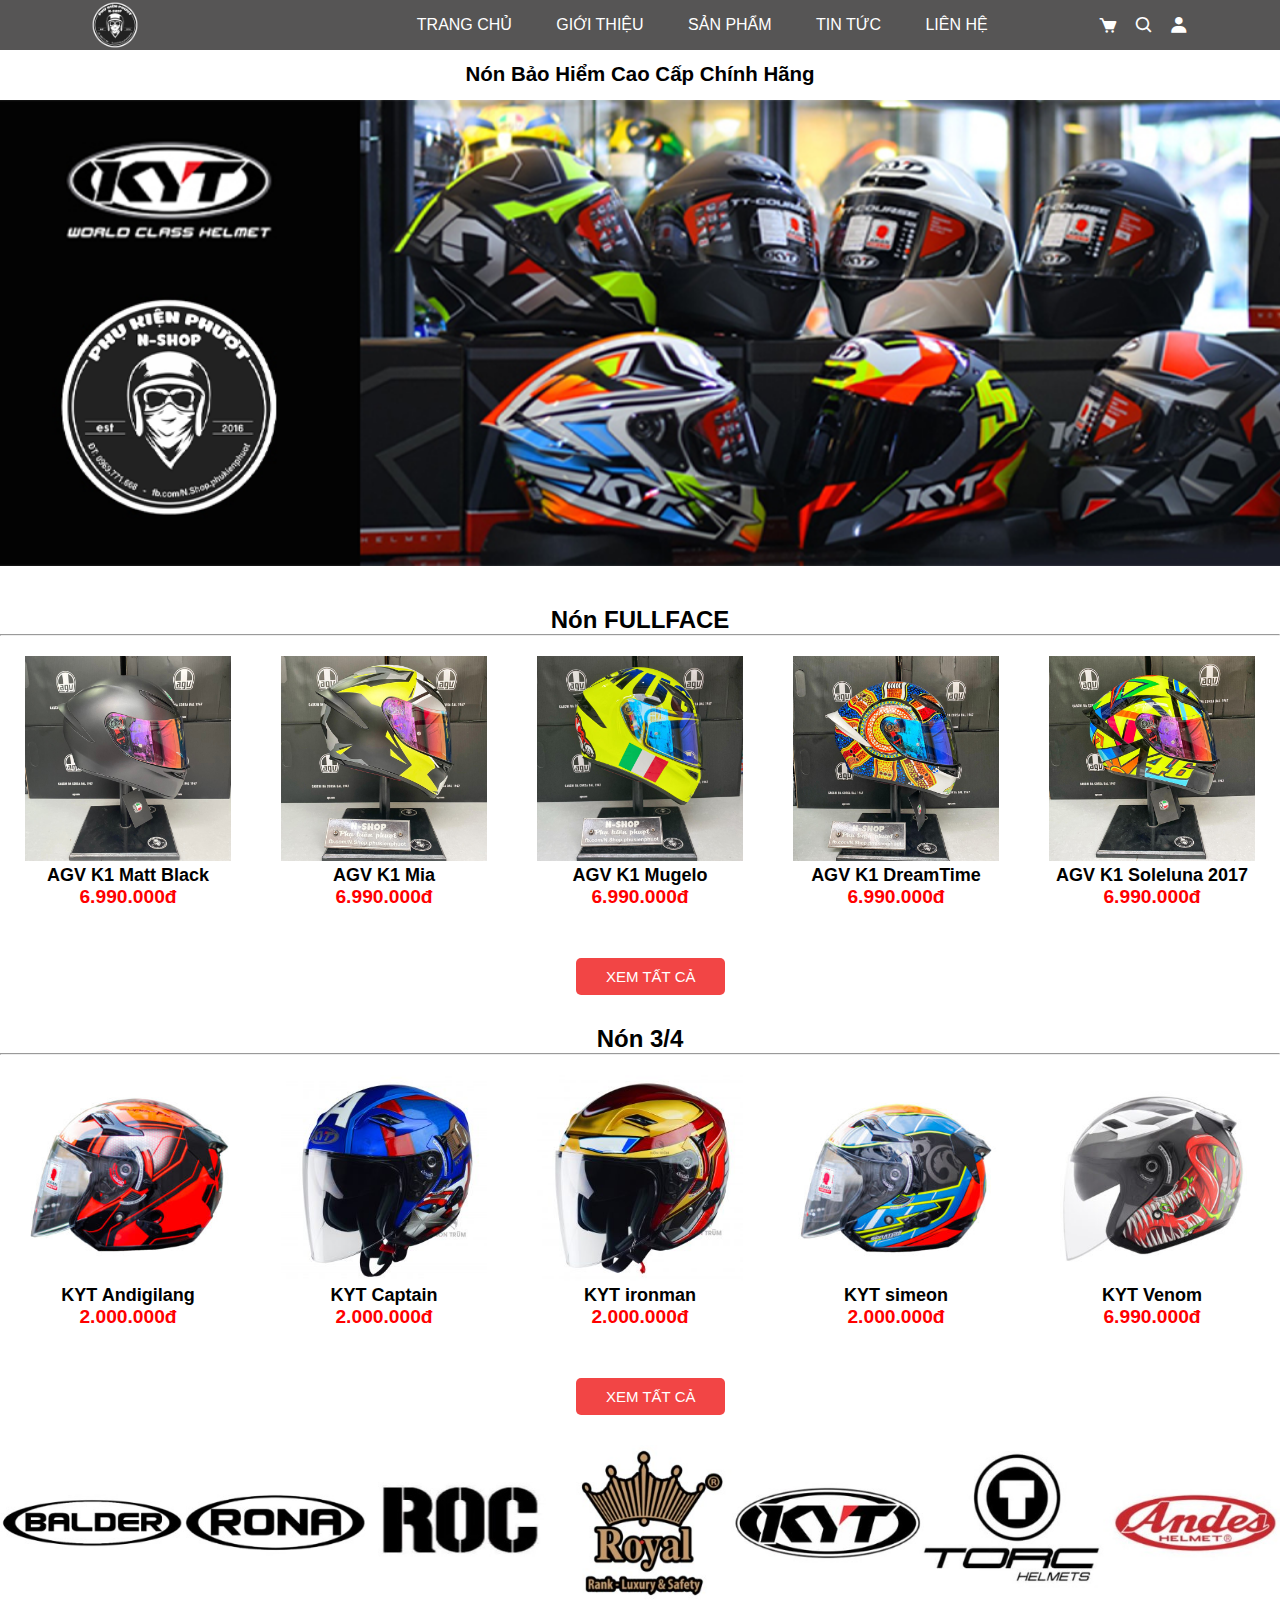
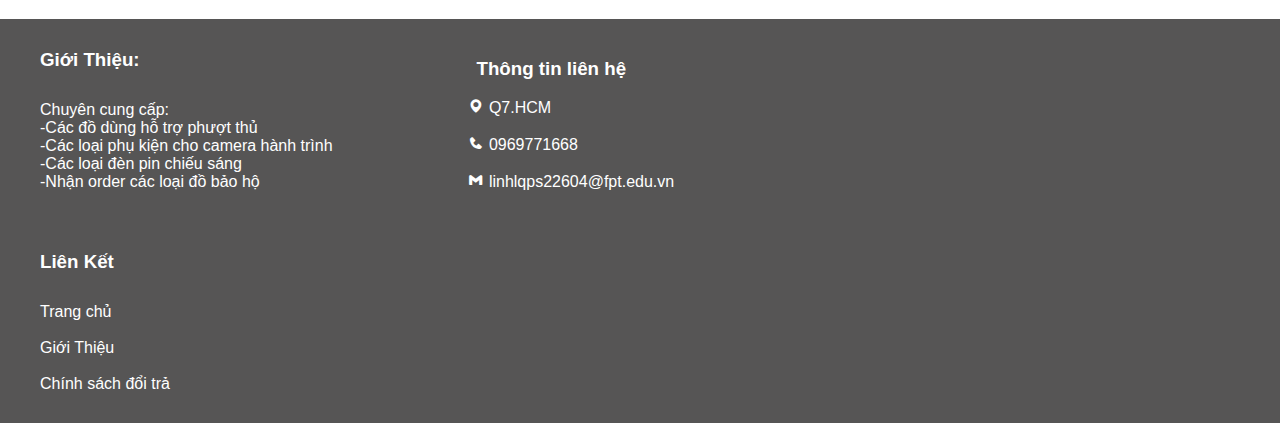
<file: index.html>
<!DOCTYPE html>
<html lang="en">
<head>
    <meta charset="UTF-8">
    <meta http-equiv="X-UA-Compatible" content="IE=edge">
    <meta name="viewport" content="width=device-width, initial-scale=1.0">
    <title>Trang chủ</title>
    <link rel="icon" href="img/logoshop.png">
    <link rel="stylesheet" href="home.css">
    <link href='https://unpkg.com/boxicons@2.1.1/css/boxicons.min.css' rel='stylesheet'>
    <link rel="stylesheet" href="themify-icons-font/themify-icons/themify-icons.css">
</head>
<style>
    *{
        font-family:sans-serif;
    }
</style>
<body>
    <div class="container">
        <header>
            <div class="menu-logo">
                <div class="logo">
                  <a href="index.html">
                    <img src="img/logoshop.png" alt=""width="50px" />
                  </a>
                </div>
                <nav>
                    <a href="index.html">TRANG CHỦ</a>
                    <a href="">GIỚI THIỆU</a>
                    <a href="sanpham.html">SẢN PHẨM</a>
                    <a href="">TIN TỨC</a>
                    <a href="">LIÊN HỆ</a>
                </nav> 
                <div class="icon-header">
                    <i class='bx bxs-cart' style='color:#ffffff'></i>
                    <i class='bx bx-search'style='color:#ffffff'></i>
                    <a href="login.html">
                    <i class='bx bxs-user' style='color:#ffffff'  ></i>
                    </a>
                </div>
            </div>
            <div class="menu-logo-mobile">
                <div class="menu-left">
                    <div class="logo">
                        <img src="img/logoshop.png" alt=""width="55px" />
                    </div>
                </div>
               <div class="menu-right">
                   <div id="menu-mo">
                       <i class="ti-menu"></i>
                    </div>
                   <div id="menu-dong">
                       <i class="ti-close"></i>
                   </div>
               </div>
            </div>
            <div id="nav-menu-mobile">
                <ul>
                    <li><a href="index.html">TRANG CHỦ</a></li>
                    <li><a href="">GIỚI THIỆU</a></li>
                    <li><a href="sanpham.html">SẢN PHẨM</a></li>
                    <li><a href="">TIN TỨC</a></li>
                    <li><a href="">LIÊN HỆ</a></li>
                </ul>
            </div>
          </header>
        <h1 class="thongbao">
            <p>
                Nón Bảo hiểm cao cấp chính hãng
            </p>
        </h1>
        <h1 class="thongbao">
            <span class="tieude" style="font-size:64%;">Nón Bảo Hiểm Cao Cấp Chính Hãng</span>
        </h1>
        <div class="banner">
            <div class="mySlides fade">
                <img src="img/banner 2.png" style="width:100%";>
              </div>
              
              <div class="mySlides fade">
                <img src="img/LS2-Helmet-Banner-1024x373.jpg" style="width:100%">
              </div>
              
              <div class="mySlides fade">
                <img src="img/agv 1.png" style="width:100%">
              </div>
              
              </div>
              <br>
              
              <div style="text-align:center">
                <span class="dot"></span> 
                <span class="dot"></span> 
                <span class="dot"></span> 
              </div>
        </div>

        <div class="sanpham"><br>
        <center> <h2>Nón FULLFACE</h2></center><hr>
                <div class="column">
                    <a href="ttsanpham.html">
                    <div class="san-pham">
                    <img src="./img/AGV matt back.jpg" />
                    <div class="ten">AGV K1 Matt Black</div>
                    <div class="gia">
                    6.990.000đ
                    </div>
                    </div>
                </div>
                <div class="column">
                    <div class="san-pham">
                    
                    <img src="./img/AGV mia.jpg" />
                    <div class="ten">AGV K1 Mia</div>
                    <div class="gia">
                    6.990.000đ
                    </div>
                    </div>
                </div>
                <div class="column">
                    <div class="san-pham">
                    
                    <img src="./img/AGV mulego.jpg" />
                    <div class="ten">AGV K1 Mugelo</div>
                    <div class="gia">
                    6.990.000đ
                    </div>
                    </div>
                </div>
                <div class="column">
                    <div class="san-pham">
                    
                    <img src="./img/AGV dreamtime.jpg" />
                    <div class="ten">AGV K1 DreamTime</div>
                    <div class="gia">
                    6.990.000đ
                    </div>
                    </div>
                </div>
                <div class="column">
                    <div class="san-pham">
                    
                    <img src="./img/agv soleluna 2017.jpg" />
                    <div class="ten">AGV K1 Soleluna 2017</div>
                    <div class="gia">
                    6.990.000đ
                    </div>
                    </div>
                </div>
                <div class="btn-all">
                    <button type="button" class="btn"><a href="">XEM TẤT CẢ</a></button>
                </div>
                
                <center> <h2>Nón 3/4</h2></center><hr>
                <div class="column">
                    <a href="ttsanpham.html">
                    <div class="san-pham">
                    
                    <img src="./img/KYT Andigilang.jpg" />
                    <div class="ten">KYT Andigilang</div>
                    <div class="gia">
                    2.000.000đ
                    </div>
                    </div>
                </div>
                <div class="column">
                    <div class="san-pham">
                    
                    <img src="./img/KYT captain.jpg" />
                    <div class="ten">KYT Captain</div>
                    <div class="gia">
                    2.000.000đ
                    </div>
                    </div>
                </div>
                <div class="column">
                    <div class="san-pham">
                    
                    <img src="./img/KYT ironman.jpg" />
                    <div class="ten">KYT ironman</div>
                    <div class="gia">
                   2.000.000đ
                    </div>
                    </div>
                </div>
                <div class="column">
                    <div class="san-pham">
                    
                    <img src="./img/KYT simeon.jpg" />
                    <div class="ten">KYT simeon</div>
                    <div class="gia">
                    2.000.000đ
                    </div>
                    </div>
                </div>
                <div class="column">
                    <div class="san-pham">
                    
                        <img src="./img/KYT venom.jpg" />
                        <div class="ten">KYT Venom </div>
                        <div class="gia">
                            6.990.000đ
                        </div>
                    </div>
                    </div>
                </div>
                    <div class="btn-all">
                        <button type="button" class="btn"><a href="">XEM TẤT CẢ</a></button>
                    </div>
            </div>
            <div class="brand">
                <img src="img/luxury.jpg" alt="" width="100%">
            </div>
            <footer>
        </div>
            <div class="footer">
                <div class="about footer-item">
                    <h3>Giới Thiệu:</h3>
                    <p>Chuyên cung cấp:<br>
                    -Các đồ dùng hỗ trợ phượt thủ<br>
                    -Các loại phụ kiện cho camera hành trình<br>
                    -Các loại đèn pin chiếu sáng<br>
                    -Nhận order các loại đồ bảo hộ</p>
                </div>
                <div class="contact footer-item">
                    <h3> Thông tin liên hệ </h3><br>
                    <p><i class='bx bxs-map' ></i> Q7.HCM</p><br>
                    <p><i class='bx bxs-phone'></i> 0969771668</p><br>
                    <p><i class='bx bxl-gmail' ></i> linhlqps22604@fpt.edu.vn</p>
                </div>
                <div class="link footer-item">
                    <h3>Liên Kết</h3>
                    <p>Trang chủ<br>
                        <br>
                        Giới Thiệu<br>
                        <br>
                        Chính sách đổi trả</p>
                </div>
            </div>
            </footer>
    </div>
    <script>
        let slideIndex = 0;
        showSlides();
        
        function showSlides() {
          let i;
          let slides = document.getElementsByClassName("mySlides");
          let dots = document.getElementsByClassName("dot");
          for (i = 0; i < slides.length; i++) {
            slides[i].style.display = "none";  
          }
          slideIndex++;
          if (slideIndex > slides.length) {slideIndex = 1}    
          for (i = 0; i < dots.length; i++) {
            dots[i].className = dots[i].className.replace(" active", "");
          }
          slides[slideIndex-1].style.display = "block";  
          dots[slideIndex-1].className += " active";
          setTimeout(showSlides, 2000); // Change image every 2 seconds
        }
        </script>
        <script>
            var menuMo = document.getElementById('menu-mo')
            menuMo.onclick = function() {
                document.getElementById('menu-mo').style.display = 'none'
                document.getElementById('menu-dong').style.display = 'block'
                document.getElementById('nav-menu-mobile').style.display = 'block'
            }
            var menuDong = document.getElementById('menu-dong')
            menuDong.onclick = function() {
                document.getElementById('menu-mo').style.display = 'block'
                document.getElementById('menu-dong').style.display = 'none'
                document.getElementById('nav-menu-mobile').style.display = 'none'
            }
        </script>
</body>
</html>
</file>
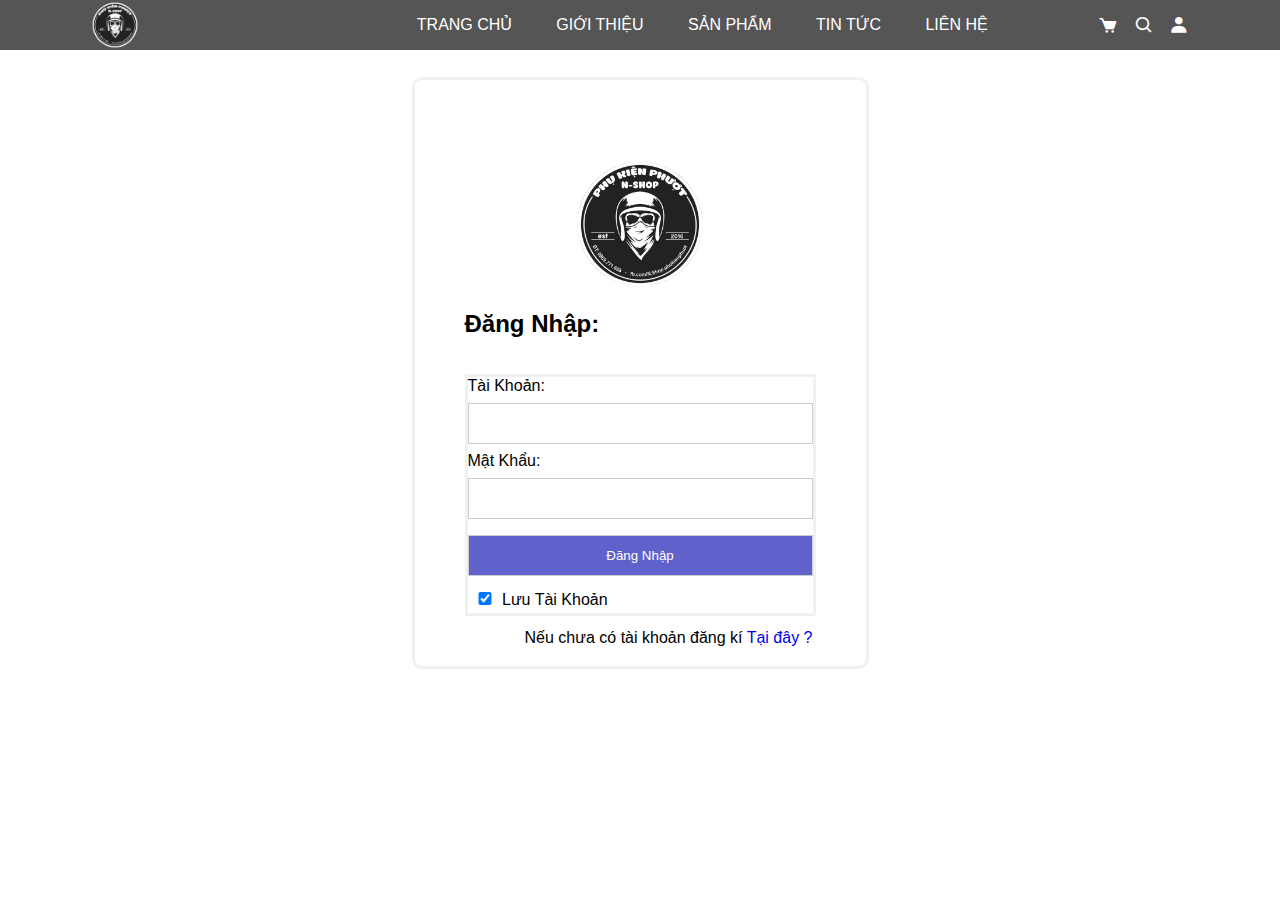
<file: login.html>
<!DOCTYPE html>
<html lang="en">

<head>
    <meta charset="UTF-8">
    <meta http-equiv="X-UA-Compatible" content="IE=edge">
    <meta name="viewport" content="width=device-width, initial-scale=1.0">
    <title>Document</title>
    <link rel="stylesheet" href="login.css">
    <link rel="icon" href="img/logoshop.png">
    <link rel="stylesheet" href="home.css">
    <link href='https://unpkg.com/boxicons@2.1.1/css/boxicons.min.css' rel='stylesheet'>
    <link rel="stylesheet" href="themify-icons-font/themify-icons/themify-icons.css">
</head>
<body>
<header>
  <div class="menu-logo">
      <div class="logo">
        <a href="index.html">
          <img src="img/logoshop.png" alt=""width="50px" />
        </a>
      </div>
      <nav>
          <a href="index.html">TRANG CHỦ</a>
          <a href="">GIỚI THIỆU</a>
          <a href="sanpham.html">SẢN PHẨM</a>
          <a href="">TIN TỨC</a>
          <a href="">LIÊN HỆ</a>
      </nav> 
      <div class="icon-header">
          <i class='bx bxs-cart' style='color:#ffffff'></i>
          <i class='bx bx-search'style='color:#ffffff'></i>
          <a href="login.html">
          <i class='bx bxs-user' style='color:#ffffff'  ></i>
          </a>
      </div>
  </div>
  <div class="menu-logo-mobile">
      <div class="menu-left">
          <div class="logo">
              <img src="img/logoshop.png" alt=""width="55px" />
          </div>
      </div>
     <div class="menu-right">
         <div id="menu-mo">
             <i class="ti-menu"></i>
          </div>
         <div id="menu-dong">
             <i class="ti-close"></i>
         </div>
     </div>
  </div>
  <div id="nav-menu-mobile">
      <ul>
          <li><a href="index.html">TRANG CHỦ</a></li>
          <li><a href="">GIỚI THIỆU</a></li>
          <li><a href="sanpham.html">SẢN PHẨM</a></li>
          <li><a href="">TIN TỨC</a></li>
          <li><a href="">LIÊN HỆ</a></li>
      </ul>
  </div>
</header>
    <div class="container">
      <div class="imgcontainer">
        <img src="img/logoshop.png" alt="Avatar" class="avatar">
      </div>
      <h2>Đăng Nhập:</h2>
      <br>
      <br>
        <form onsubmit="return checklogin()" name="flogin" method="post" action="xulylogin.php">
            Tài Khoản:<br /> <input name="u" id="u" type="text" /> <br />
            Mật Khẩu:<br /> <input name="p" id="p" type="password" /> <br />
            <input type="submit" name="sub" id="sub" value="Đăng Nhập" />
            <label>
              <input id="remmember" name="remember" type="checkbox" checked="checked">Lưu Tài Khoản
            </label>
            <div class="container2" style="background-color:#f1f1f1">
              <span class="psw">Nếu chưa có tài khoản đăng kí <a href="signup.html">Tại đây ?</a></span>
            </div>
        </form>
    </div>
    <script>
        function checklogin() {
            if (document.flogin.u.value == '') {
                alert("Bạn chưa nhập Tài Khoản");
                document.flogin.u.focus(); //Chọn đối tượng u
                return false;   // Chặn form không cho submit
            }
            if (document.flogin.p.value == '') {
                alert("Bạn chưa nhập Mật Khẩu");
                document.flogin.p.focus();	//Chọn đối tượng p
                return false;
            }
            if(document.flogin.u.value  != '' && document.flogin.p.value != '')
    {
        window.location = "index.html";
    }

        }

    </script>
</body>

</html>
</file>
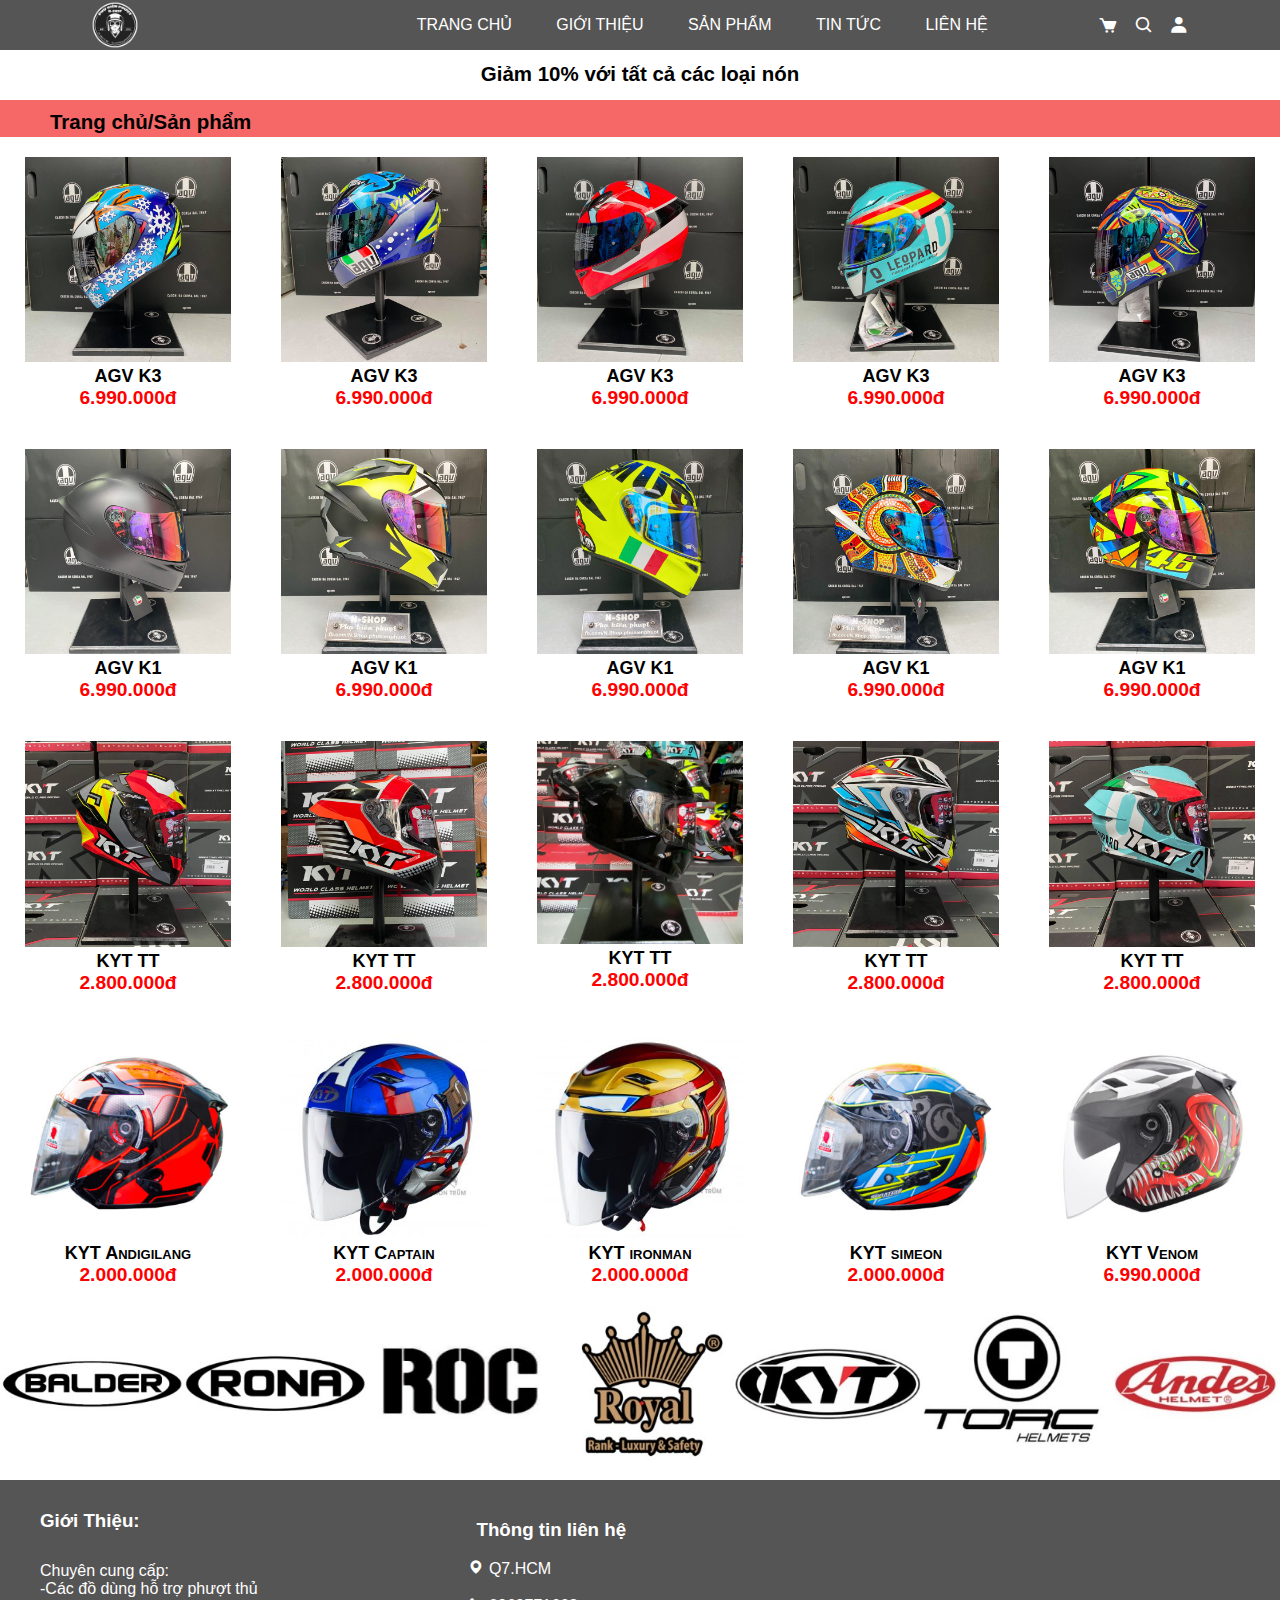
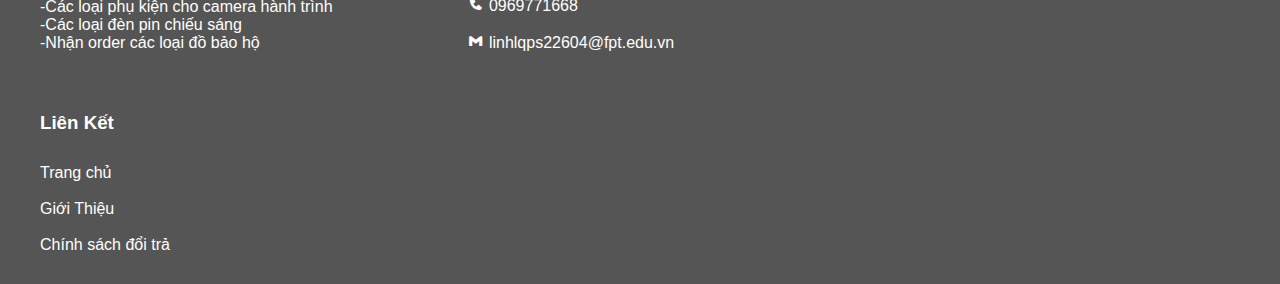
<file: sanpham.html>
<!DOCTYPE html>
<html lang="en">
<head>
    <meta charset="UTF-8">
    <meta http-equiv="X-UA-Compatible" content="IE=edge">
    <meta name="viewport" content="width=device-width, initial-scale=1.0">
    <title>Sản phẩm</title>
    <link rel="stylesheet" href="home.css">
    <link rel="stylesheet" href="sanpham.css">
    <link rel="icon" href="img/logoshop.png">
    <link href='https://unpkg.com/boxicons@2.1.1/css/boxicons.min.css' rel='stylesheet'>
    <link rel="stylesheet" href="themify-icons-font/themify-icons/themify-icons.css">
</head>
<style>
    *{
        font-family:sans-serif;
    }
</style>
</head>
<body>
    <header>
        <div class="menu-logo">
            <div class="logo">
              <a href="index.html">
                <img src="img/logoshop.png" alt=""width="50px" />
              </a>
            </div>
            <nav>
                <a href="index.html">TRANG CHỦ</a>
                <a href="">GIỚI THIỆU</a>
                <a href="sanpham.html">SẢN PHẨM</a>
                <a href="">TIN TỨC</a>
                <a href="">LIÊN HỆ</a>
            </nav> 
            <div class="icon-header">
                <i class='bx bxs-cart' style='color:#ffffff'></i>
                <i class='bx bx-search'style='color:#ffffff'></i>
                <a href="login.html">
                <i class='bx bxs-user' style='color:#ffffff'  ></i>
                </a>
            </div>
        </div>
        <div class="menu-logo-mobile">
            <div class="menu-left">
                <div class="logo">
                    <img src="img/logoshop.png" alt=""width="55px" />
                </div>
            </div>
           <div class="menu-right">
               <div id="menu-mo">
                   <i class="ti-menu"></i>
                </div>
               <div id="menu-dong">
                   <i class="ti-close"></i>
               </div>
           </div>
        </div>
        <div id="nav-menu-mobile">
            <ul>
                <li><a href="index.html">TRANG CHỦ</a></li>
                <li><a href="">GIỚI THIỆU</a></li>
                <li><a href="sanpham.html">SẢN PHẨM</a></li>
                <li><a href="">TIN TỨC</a></li>
                <li><a href="">LIÊN HỆ</a></li>
            </ul>
        </div>
      </header>
    <h1 class="thongbao">
        <p>
            Giảm 10% với tất cả các loại nón
        </p>
    </h1>
    <h1 class="thongbao">
        <span class="tieude" style="font-size:64%;">Giảm 10% với tất cả các loại nón</span>
    </h1>
    
    <h1 class="trang">
        <span class="" style="font-size:64%;text-align:left;">Trang chủ/Sản phẩm</span>
    </h1>
    <div class="sanpham">
        <div class="column">
            <a href="ttsanpham.html">
            <div class="san-pham">
            
            <img src="./img/AGV Bông Tuyết.jpg" />
            <div class="ten">AGV K3</div>
            <div class="gia">
            6.990.000đ
            </div>
            </div>
           </div>
           <div class="column">
            <div class="san-pham">
            
            <img src="./img/AGV cá mập xanh.jpg" />
            <div class="ten">AGV K3</div>
            <div class="gia">
            6.990.000đ
            </div>
            </div>
           </div>
           <div class="column">
            <div class="san-pham">
            
            <img src="./img/AGV cá mập đỏ.jpg" />
            <div class="ten">AGV K3</div>
            <div class="gia">
            6.990.000đ
            </div>
            </div>
           </div>
           <div class="column">
            <div class="san-pham">
            
            <img src="./img/AGV Leopard.jpg" />
            <div class="ten">AGV K3</div>
            <div class="gia">
            6.990.000đ
            </div>
            </div>
           </div>
           <div class="column">
            <div class="san-pham">
            
            <img src="./img/AGV mặt trời.jpg" />
            <div class="ten">AGV K3</div>
            <div class="gia">
            6.990.000đ
            </div>
            </div>
           </div>
           
             <div class="column">
                 <div class="san-pham">
                 
                 <img src="./img/AGV matt back.jpg" />
                 <div class="ten">AGV K1</div>
                 <div class="gia">
                 6.990.000đ
                 </div>
                 </div>
                </div>
                <div class="column">
                 <div class="san-pham">
                 
                 <img src="./img/AGV mia.jpg" />
                 <div class="ten">AGV K1</div>
                 <div class="gia">
                 6.990.000đ
                 </div>
                 </div>
                </div>
                <div class="column">
                 <div class="san-pham">
                 
                 <img src="./img/AGV mulego.jpg" />
                 <div class="ten">AGV K1</div>
                 <div class="gia">
                 6.990.000đ
                 </div>
                 </div>
                </div>
                <div class="column">
                 <div class="san-pham">
                 
                 <img src="./img/AGV dreamtime.jpg" />
                 <div class="ten">AGV K1</div>
                 <div class="gia">
                 6.990.000đ
                 </div>
                 </div>
                </div>
                <div class="column">
                 <div class="san-pham">
                 
                 <img src="./img/agv soleluna 2017.jpg" />
                 <div class="ten">AGV K1</div>
                 <div class="gia">
                 6.990.000đ
                 </div>
                 </div>
                </div>
                
                <div class="column">
                    <div class="san-pham">
                    
                    <img src="./img/KYT TT 1.jpg" />
                    <div class="ten">KYT TT</div>
                    <div class="gia">
                    2.800.000đ
                    </div>
                    </div>
                   </div>
                   <div class="column">
                    <div class="san-pham">
                    
                    <img src="./img/KYT TT 2.jpg" />
                    <div class="ten">KYT TT</div>
                    <div class="gia">
                    2.800.000đ
                    </div>
                    </div>
                   </div><div class="column">
                    <div class="san-pham">
                    
                    <img src="./img/KYT TT 3.jpg" />
                    <div class="ten">KYT TT</div>
                    <div class="gia">
                    2.800.000đ
                    </div>
                    </div>
                   </div><div class="column">
                    <div class="san-pham">
                    
                    <img src="./img/KYT TT Dragon boy.jpg" />
                    <div class="ten">KYT TT</div>
                    <div class="gia">
                    2.800.000đ
                    </div>
                    </div>
                   </div><div class="column">
                    <div class="san-pham">
                    
                    <img src="./img/KYT TT Leopard.jpg" />
                    <div class="ten">KYT TT</div>
                    <div class="gia">
                    2.800.000đ
                    </div>
                    </div>
                   </div>
                   <div class="column">
                    <div class="san-pham">
                    
                    <img src="./img/KYT Andigilang.jpg" />
                    <div class="ten">KYT Andigilang</div>
                    <div class="gia">
                    2.000.000đ
                    </div>
                    </div>
                </div>
                <div class="column">
                    <div class="san-pham">
                    
                    <img src="./img/KYT captain.jpg" />
                    <div class="ten">KYT Captain</div>
                    <div class="gia">
                    2.000.000đ
                    </div>
                    </div>
                </div>
                <div class="column">
                    <div class="san-pham">
                    
                    <img src="./img/KYT ironman.jpg" />
                    <div class="ten">KYT ironman</div>
                    <div class="gia">
                   2.000.000đ
                    </div>
                    </div>
                </div>
                <div class="column">
                    <div class="san-pham">
                    
                    <img src="./img/KYT simeon.jpg" />
                    <div class="ten">KYT simeon</div>
                    <div class="gia">
                    2.000.000đ
                    </div>
                    </div>
                </div>
                <div class="column">
                    <div class="san-pham">
                    
                        <img src="./img/KYT venom.jpg" />
                        <div class="ten">KYT Venom </div>
                        <div class="gia">
                            6.990.000đ
                        </div>
                    </div>
                </div>
    </div>
    <div class="brand">
        <img src="img/luxury.jpg" alt="" width="100%">
    </div>
<footer>
    <div class="footer">
        <div class="about footer-item">
            <h3>Giới Thiệu:</h3>
            <p>Chuyên cung cấp:<br>
            -Các đồ dùng hỗ trợ phượt thủ<br>
            -Các loại phụ kiện cho camera hành trình<br>
            -Các loại đèn pin chiếu sáng<br>
            -Nhận order các loại đồ bảo hộ</p>
        </div>
        <div class="contact footer-item">
            <h3> Thông tin liên hệ </h3><br>
            <p><i class='bx bxs-map' ></i> Q7.HCM</p><br>
            <p><i class='bx bxs-phone'></i> 0969771668</p><br>
            <p><i class='bx bxl-gmail' ></i> linhlqps22604@fpt.edu.vn</p>
        </div>
        <div class="link footer-item">
            <h3>Liên Kết</h3>
            <p>Trang chủ<br>
                <br>
                Giới Thiệu<br>
                <br>
                Chính sách đổi trả</p>
        </div>
    </div>
    </footer>
    <script>
        var menuMo = document.getElementById('menu-mo')
        menuMo.onclick = function() {
            document.getElementById('menu-mo').style.display = 'none'
            document.getElementById('menu-dong').style.display = 'block'
            document.getElementById('nav-menu-mobile').style.display = 'block'
        }
        var menuDong = document.getElementById('menu-dong')
        menuDong.onclick = function() {
            document.getElementById('menu-mo').style.display = 'block'
            document.getElementById('menu-dong').style.display = 'none'
            document.getElementById('nav-menu-mobile').style.display = 'none'
        }
    </script>
</body>
</html>
</file>
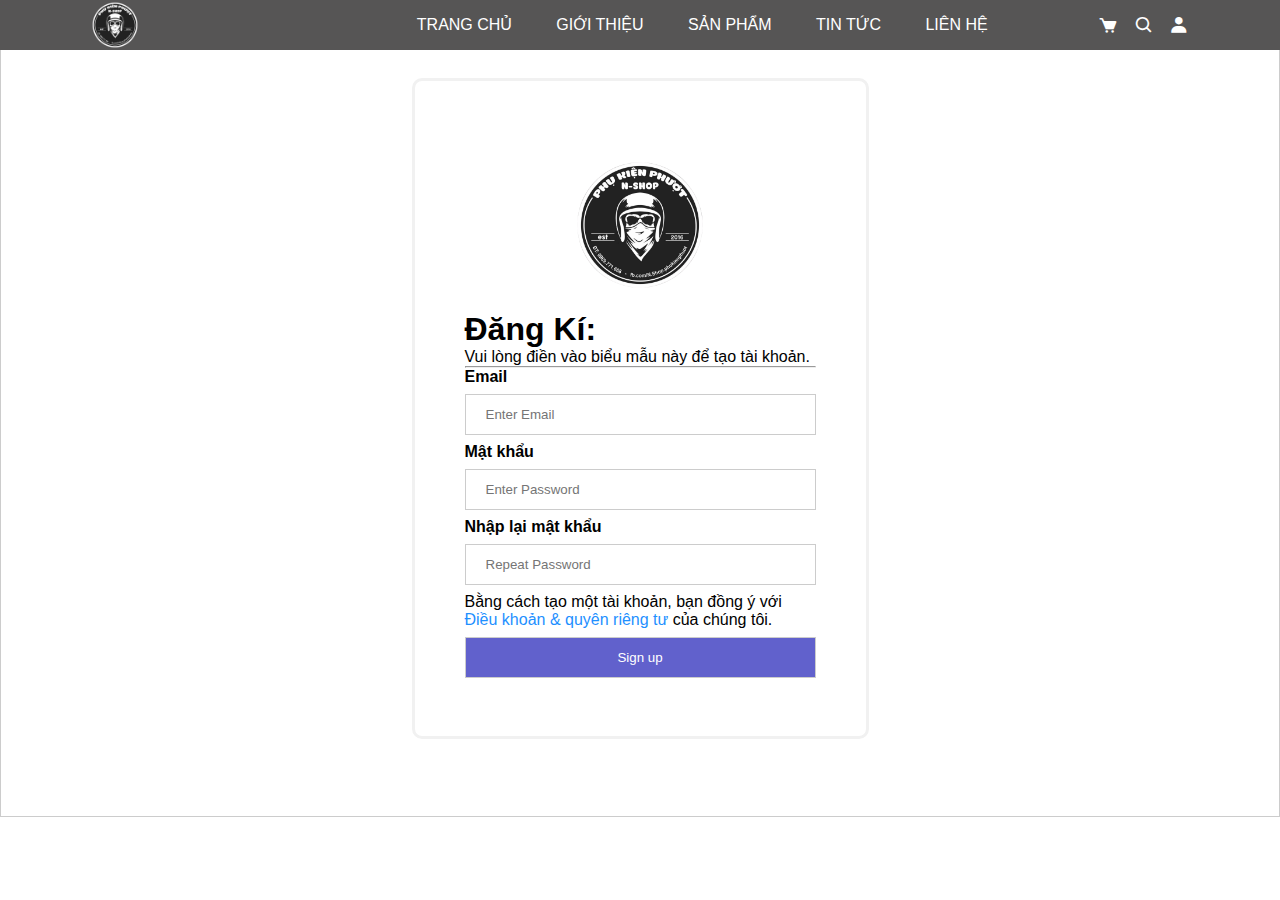
<file: signup.html>
<!DOCTYPE html>
<html lang="en">
<head>
    <meta charset="UTF-8">
    <meta http-equiv="X-UA-Compatible" content="IE=edge">
    <meta name="viewport" content="width=device-width, initial-scale=1.0">
    <title>Sản phẩm</title>
    <link rel="stylesheet" href="home.css">
    <link rel="stylesheet" href="sanpham.css">
    <link rel="icon" href="img/logoshop.png">
    <link href='https://unpkg.com/boxicons@2.1.1/css/boxicons.min.css' rel='stylesheet'>
    <link rel="stylesheet" href="themify-icons-font/themify-icons/themify-icons.css">
</head>
<style>
body {font-family: Arial, Helvetica, sans-serif;}

.container{
    border-radius:10px ;
    padding: 50px;
    max-width: 457px;
    margin: 6% auto;
    border: 3px solid #f1f1f1;

}
.container form{
    border: 3px solid #f1f1f1;
}
form input, #tukhoa{
    width: 100%;
    padding: 12px 20px;
    margin: 8px 0;
    display: inline-block;
    border: 1px solid #ccc;
    box-sizing: border-box;
}
form input:hover, #tukhoa{
    transition: .2s;
    color: red;
}
form #btntim{
    font-size: 13px;
    font-weight: bold;
    margin-left: 160px;
    width: 56px;
    height: 30px;
    border-radius: 8px;
    border: none;
    padding: 2px;
}
form #btntim:hover{
    background: gray;
    color: aqua;
}
#sub{
    color: white;
    width: 100%;
    background: rgb(97, 97, 204);
}
#sub:hover{
    opacity: 0.8;
}
span.psw {
    float: right;
    padding-top: 16px;
  }
  .cancelbtn {
    width: auto;
    padding: 10px 18px;
    background-color: #f44336;
  }
  button {
    color: white;
    padding: 14px 20px;
    margin: 8px 0;
    border: none;
    cursor: pointer;
    width: 100%;
  }
#remmember{
    width: 10%;
    padding: 12px 20px;
    margin: 8px 0;
    display: inline-block;
    border: 1px solid #ccc;
    box-sizing: border-box;
}
.imgcontainer {
    text-align: center;
    margin: 24px 0 12px 0;
  }
  
  img.avatar {
    width: 40%;
    border-radius: 50%;
  }
  a:hover {
    color: red;
  }
</style>
<body>
    <header>
        <div class="menu-logo">
            <div class="logo">
              <a href="index.html">
                <img src="img/logoshop.png" alt=""width="50px" />
              </a>
            </div>
            <nav>
                <a href="index.html">TRANG CHỦ</a>
                <a href="">GIỚI THIỆU</a>
                <a href="sanpham.html">SẢN PHẨM</a>
                <a href="">TIN TỨC</a>
                <a href="">LIÊN HỆ</a>
            </nav> 
            <div class="icon-header">
                <i class='bx bxs-cart' style='color:#ffffff'></i>
                <i class='bx bx-search'style='color:#ffffff'></i>
                <a href="login.html">
                <i class='bx bxs-user' style='color:#ffffff'  ></i>
                </a>
            </div>
        </div>
        <div class="menu-logo-mobile">
            <div class="menu-left">
                <div class="logo">
                    <img src="img/logoshop.png" alt=""width="55px" />
                </div>
            </div>
           <div class="menu-right">
               <div id="menu-mo">
                   <i class="ti-menu"></i>
                </div>
               <div id="menu-dong">
                   <i class="ti-close"></i>
               </div>
           </div>
        </div>
        <div id="nav-menu-mobile">
            <ul>
                <li><a href="index.html">TRANG CHỦ</a></li>
                <li><a href="">GIỚI THIỆU</a></li>
                <li><a href="sanpham.html">SẢN PHẨM</a></li>
                <li><a href="">TIN TỨC</a></li>
                <li><a href="">LIÊN HỆ</a></li>
            </ul>
        </div>
      </header>
<form action="/action_page.php" style="border:1px solid #ccc">
  <div class="container">
    <div class="imgcontainer">
        <img src="img/logoshop.png" alt="Avatar" class="avatar">
      </div>
    <h1>Đăng Kí:</h1>
    <p>Vui lòng điền vào biểu mẫu này để tạo tài khoản.</p>
    <hr>

    <label for="email"><b>Email</b></label>
    <input type="text" placeholder="Enter Email" name="email" required>

    <label for="psw"><b>Mật khẩu</b></label>
    <input type="password" placeholder="Enter Password" name="psw" required>

    <label for="psw-repeat"><b>Nhập lại mật khẩu</b></label>
    <input type="password" placeholder="Repeat Password" name="psw-repeat" required>
    
    
    <p>Bằng cách tạo một tài khoản, bạn đồng ý với <a href="#" style="color:dodgerblue">Điều khoản & quyên riêng tư</a> của chúng tôi.</p>

    <div class="clearfix">
        <input type="submit" name="sub" id="sub" value="Sign up" /></button>
    </div>
  </div>
</form>

</body>
</html>
</file>
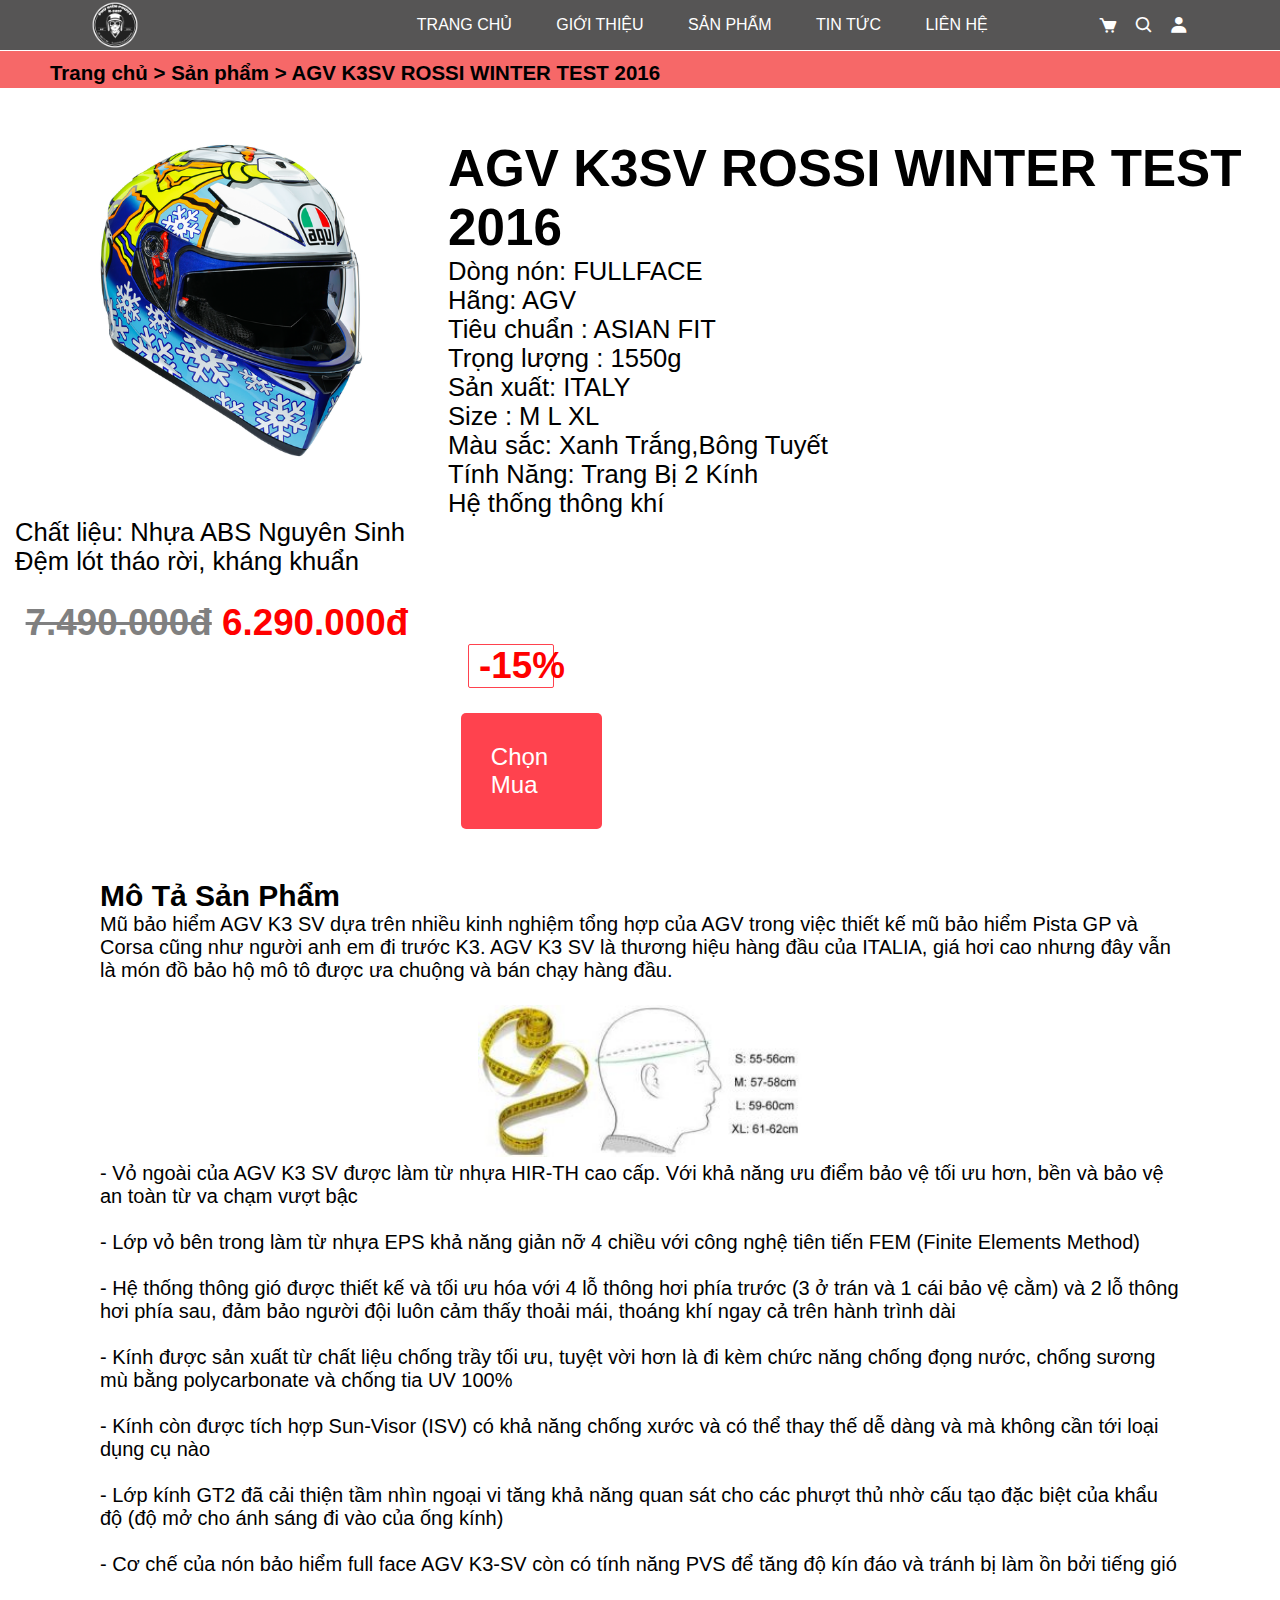
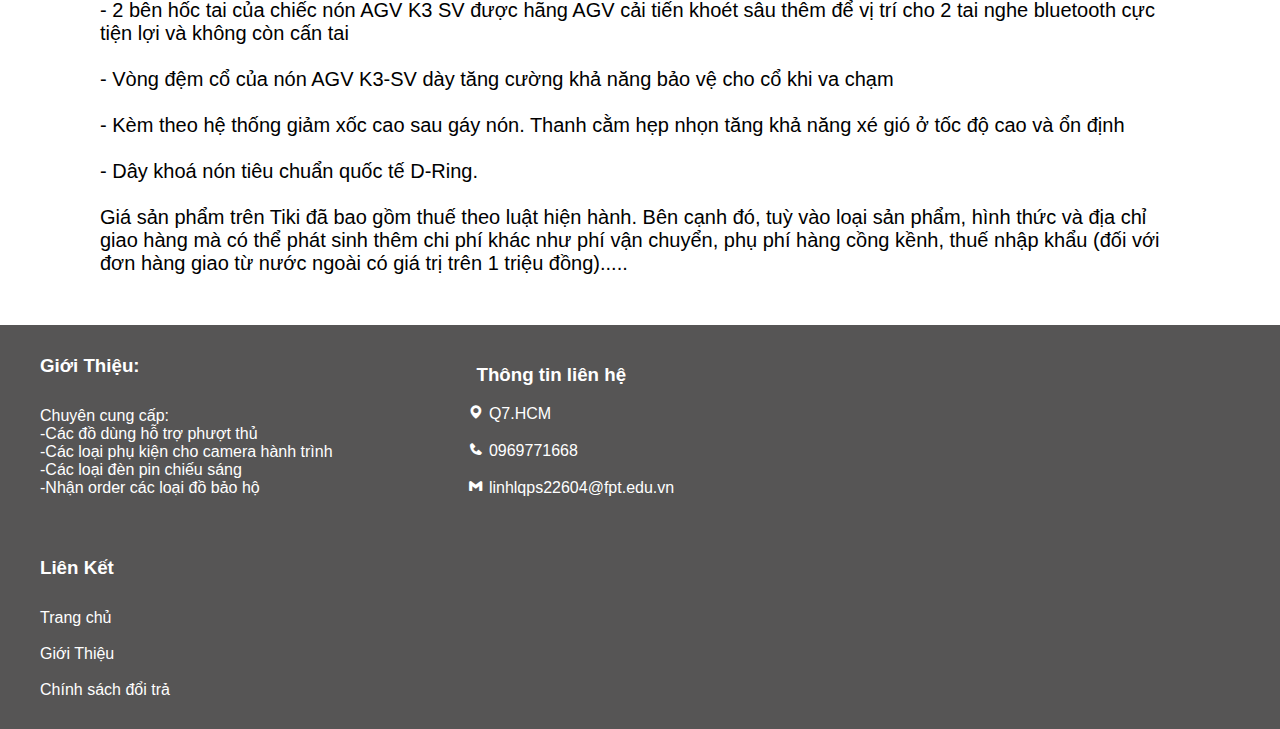
<file: ttsanpham.html>
<!DOCTYPE html>
<html lang="en">
<head>
    <meta charset="UTF-8">
    <meta http-equiv="X-UA-Compatible" content="IE=edge">
    <meta name="viewport" content="width=device-width, initial-scale=1.0">
    <title>Document</title>
    <link rel="stylesheet" href="ttsanpham.css">
    <link rel="icon" href="img/logoshop.png">
    <link href='https://unpkg.com/boxicons@2.1.1/css/boxicons.min.css' rel='stylesheet'>
    <link rel="stylesheet" href="themify-icons-font/themify-icons/themify-icons.css">
</head>
<style>
    *{
        font-family:sans-serif;
    }
</style>
<body>
    <header>
        <div class="menu-logo">
            <div class="logo">
              <a href="index.html">
                <img src="img/logoshop.png" alt=""width="50px" />
              </a>
            </div>
            <nav>
                <a href="index.html">TRANG CHỦ</a>
                <a href="">GIỚI THIỆU</a>
                <a href="sanpham.html">SẢN PHẨM</a>
                <a href="">TIN TỨC</a>
                <a href="">LIÊN HỆ</a>
            </nav> 
            <div class="icon-header">
                <i class='bx bxs-cart' style='color:#ffffff'></i>
                <i class='bx bx-search'style='color:#ffffff'></i>
                <a href="login.html">
                <i class='bx bxs-user' style='color:#ffffff'  ></i>
                </a>
            </div>
        </div>
        <div class="menu-logo-mobile">
            <div class="menu-left">
                <div class="logo">
                    <img src="img/logoshop.png" alt=""width="55px" />
                </div>
            </div>
           <div class="menu-right">
               <div id="menu-mo">
                   <i class="ti-menu"></i>
                </div>
               <div id="menu-dong">
                   <i class="ti-close"></i>
               </div>
           </div>
        </div>
        <div id="nav-menu-mobile">
            <ul>
                <li><a href="index.html">TRANG CHỦ</a></li>
                <li><a href="">GIỚI THIỆU</a></li>
                <li><a href="sanpham.html">SẢN PHẨM</a></li>
                <li><a href="">TIN TỨC</a></li>
                <li><a href="">LIÊN HỆ</a></li>
            </ul>
        </div>
      </header>
    <h1 class="trang">
        <span class="" style="font-size:64%;text-align:left;">Trang chủ > Sản phẩm > AGV K3SV ROSSI WINTER TEST 2016</span>
    </h1>
    <div class="sanpham">
        <div class="column">
            <div class="san-pham">            
                <img src="./img/ttsp.png" />
            </div>
        </div>
    </div>
    <div class="thongtinsp">
        <h1>AGV K3SV ROSSI WINTER TEST 2016</h1>
        <p>
            Dòng nón: FULLFACE<br>

            Hãng: AGV<br>

            Tiêu chuẩn : ASIAN FIT<br>

            Trọng lượng : 1550g<br>

            Sản xuất: ITALY<br>

            Size : M L XL <br>

            Màu sắc: Xanh Trắng,Bông Tuyết<br>

            Tính Năng: Trang Bị 2 Kính<br>

            Hệ thống thông khí<br>
            Chất  liệu: Nhựa ABS Nguyên Sinh<br>
            Đệm lót tháo rời, kháng khuẩn<br>
        </p>
    </div>
    <div class="gia">
        <del>7.490.000đ</del>    6.290.000đ
        <div class="sale">-15%</div>
    </div>
    <a href="" color="white">
        <div class="pay">Chọn Mua</div>
        </a>
    <div class="motasp">
        <h2>Mô Tả Sản Phẩm</h2>
        <p>
Mũ bảo hiểm AGV K3 SV dựa trên nhiều kinh nghiệm tổng hợp của AGV trong việc thiết kế mũ bảo hiểm Pista GP và Corsa cũng như người anh em đi trước K3. AGV K3 SV là thương hiệu hàng đầu của ITALIA, giá hơi cao nhưng đây vẫn là món đồ bảo hộ mô tô được ưa chuộng và bán chạy hàng đầu.<br>
<br>
<img src="./img/thuocdo.jpg"  width="30%"/>
<br>
- Vỏ ngoài của AGV K3 SV được làm từ nhựa HIR-TH cao cấp. Với khả năng ưu điểm bảo vệ tối ưu hơn, bền và bảo vệ an toàn từ va chạm vượt bậc<br>
<br>
- Lớp vỏ bên trong làm từ nhựa EPS khả năng giản nỡ 4 chiều với công nghệ tiên tiến FEM (Finite Elements Method)<br>
<br>
- Hệ thống thông gió được thiết kế và tối ưu hóa với 4 lỗ thông hơi phía trước (3 ở trán và 1 cái bảo vệ cằm) và 2 lỗ thông hơi phía sau, đảm bảo người đội luôn cảm thấy thoải mái, thoáng khí ngay cả trên hành trình dài<br>
<br>
- Kính được sản xuất từ chất liệu chống trầy tối ưu, tuyệt vời hơn là đi kèm chức năng chống đọng nước, chống sương mù bằng polycarbonate và chống tia UV 100%<br>
<br>
- Kính còn được tích hợp Sun-Visor (ISV) có khả năng chống xước và có thể thay thế dễ dàng và mà không cần tới loại dụng cụ nào<br>
<br>
- Lớp kính GT2 đã cải thiện tầm nhìn ngoại vi tăng khả năng quan sát cho các phượt thủ nhờ cấu tạo đặc biệt của khẩu độ (độ mở cho ánh sáng đi vào của ống kính)<br>
<br>
- Cơ chế của nón bảo hiểm full face AGV K3-SV còn có tính năng PVS để tăng độ kín đáo và tránh bị làm ồn bởi tiếng gió<br>
<br>
- 2 bên hốc tai của chiếc nón AGV K3 SV được hãng AGV cải tiến khoét sâu thêm để vị trí cho 2 tai nghe bluetooth cực tiện lợi và không còn cấn tai<br>
<br>
- Vòng đệm cổ của nón AGV K3-SV dày tăng cường khả năng bảo vệ cho cổ khi va chạm<br>
<br>
- Kèm theo hệ thống giảm xốc cao sau gáy nón. Thanh cằm hẹp nhọn tăng khả năng xé gió ở tốc độ cao và ổn định<br>
<br>
- Dây khoá nón tiêu chuẩn quốc tế D-Ring.<br>
<br>
Giá sản phẩm trên Tiki đã bao gồm thuế theo luật hiện hành. Bên cạnh đó, tuỳ vào loại sản phẩm, hình thức và địa chỉ giao hàng mà có thể phát sinh thêm chi phí khác như phí vận chuyển, phụ phí hàng cồng kềnh, thuế nhập khẩu (đối với đơn hàng giao từ nước ngoài có giá trị trên 1 triệu đồng).....<br>
</p>
    </div>
    <footer>
        <div class="footer">
            <div class="about footer-item">
                <h3>Giới Thiệu:</h3>
                <p>Chuyên cung cấp:<br>
                -Các đồ dùng hỗ trợ phượt thủ<br>
                -Các loại phụ kiện cho camera hành trình<br>
                -Các loại đèn pin chiếu sáng<br>
                -Nhận order các loại đồ bảo hộ</p>
            </div>
            <div class="contact footer-item">
                <h3> Thông tin liên hệ </h3><br>
                <p><i class='bx bxs-map' ></i> Q7.HCM</p><br>
                <p><i class='bx bxs-phone'></i> 0969771668</p><br>
                <p><i class='bx bxl-gmail' ></i> linhlqps22604@fpt.edu.vn</p>
            </div>
            <div class="link footer-item">
                <h3>Liên Kết</h3>
                <p>Trang chủ<br>
                    <br>
                    Giới Thiệu<br>
                    <br>
                    Chính sách đổi trả</p>
            </div>
        </div>
        </footer>
        <script>
            var menuMo = document.getElementById('menu-mo')
            menuMo.onclick = function() {
                document.getElementById('menu-mo').style.display = 'none'
                document.getElementById('menu-dong').style.display = 'block'
                document.getElementById('nav-menu-mobile').style.display = 'block'
            }
            var menuDong = document.getElementById('menu-dong')
            menuDong.onclick = function() {
                document.getElementById('menu-mo').style.display = 'block'
                document.getElementById('menu-dong').style.display = 'none'
                document.getElementById('nav-menu-mobile').style.display = 'none'
            }
        </script>
</body>
</html>
</file>
<file: home.css>
*{
    margin: 0;
    padding: 0;
    box-sizing: border-box;
    text-decoration: none;
}
header{
    position:fixed;
    top:0px;
    right:0px;
    left:0px;
    height: 110px;
}
.nav-menu-mobile{
    display:none;
}
.menu-logo-mobile{
    display:none;
}

.menu-logo{
    position: relative;
    background:#565555;
    height: 50px;
}
.menu-logo .logo{
    position: absolute;
    top:0px;
    left:7%;
}

.menu-logo nav{
    position: absolute;
    top:10px;
    margin-left:31% ;
    text-decoration: none;
}

.menu-logo nav a{
    text-decoration: none;
    color: #FFFFFF;
    line-height:30px;
    padding: 20px;
}
.menu-logo nav a:hover{
    color:coral;
    font-weight:bold;
}
.menu-logo .icon-header{
    position: absolute;
    top:15px;
    margin-left:85%;
    font-size:20px;
}
.menu-logo .icon-header i{
    padding-left: 10px;
}
.thongbao{
    height:50px;
    top:500px;
    text-align: center;
    line-height:40px;
}

.banner img{ 
    width: 100%;
    height:50%;
}

.column{
    width:20%;
    background-color: white;
    float:left;
}
.san-pham{
    font-weight: bold;
    padding:10px;
    margin: 10px;
    text-align:center;
}
.san-pham .ten{
    text-decoration:;
    font-size:large;
    color:black;

}
.san-pham>img {
    max-width:95%;
    max-height:80%;
    
}
.san-pham .gia {
    color: red;
    font-weight:bold;
    font-size:larger;
    background-color: white;
}
/* footer*/
footer{
    width:100%;
    background: #565555;
    color:white;
}
footer .footer-item{
    width: 30%;
    display: inline-block;
    margin-bottom:30px;

}
footer .footer-item h3 {
    margin :30px 0;
}
footer .link a{
    display: block;
    margin: 5px 0;
}
footer .contact h3{
    margin:20px 6px 0px 8px;;
}
footer .footer-item{
    margin-left: 40px;
}
.btn-all .btn{
    background-color:#F24545;
    margin: 30px 0px;
    margin-left:45%;
    font-size:15px;
    border: none;
    padding: 10px 30px 10px 30px;
    border-radius:5px;

}
.btn-all .btn a{
    text-decoration: none;
    color:white;
}
.btn-all .btn a:hover{
    font-weight: bold;
    color:black;
}
.header .nav-bars-btn{
    position:absolute;
    width:28px ;
    height:500px;
    color:white;
    display:none;
}
#nav-menu-mobile li{
    display:none;
}

@media screen and (max-width:740px){
    #menu-dong{
        display: none;
    }
    #nav-menu-mobile{
        display: none;

    }
    #nav-menu-mobile li{
        display: block;
        background-color:#565555;
        border: 1px dashed #FFFFFF;
        padding:64px;
        font-size:20px;
        text-align: center;
    }
    #nav-menu-mobile li a{
        color:#FFFFFF;
    }
    #nav-menu-mobile li a:hover{
        color:coral;
        font-weight:bold;
    }
    .menu-logo{
        display: none;
        position: relative;
        background:#565555;
        height: 80px;
    }
    .menu-logo-mobile{
        background-color:#565555;
        display: block;
        height: 61px;
        padding: 5px;
    }
    .menu-logo-mobile .logo{

    }
    .menu-logo-mobile .menu-left{
        width: 50%;
        float: left;
    }
    .menu-logo-mobile .menu-left i{
                
    }
    .menu-logo-mobile .menu-right{
        font-size:30px;
        width: 50%;
        float: right;       
    }
    .menu-logo-mobile .menu-right #menu-mo,#menu-dong {
        padding-top:10px;
        margin-left: 200px;
    }
    .header .nav-bars-btn{
        position:absolute;
        width:28px ;
        height:28px;
        color:white;
        display:block;
    }
    .menu-logo .logo{
        position: absolute;
        top:0px;
        left:45%;
    }
    
    .menu-logo nav{
        position: absolute;
        top:50px;
        right:17%;
        text-decoration: none;
    }
    
    .menu-logo nav a{
        text-decoration: none;
        color: #FFFFFF;
        line-height:30px;
        padding: 8px;
        font-size: 13px;
    }
    .menu-logo nav a:hover{
        color:coral;
    }
.column{
    width:100%;
    background-color: white;
    float:left;
}
.san-pham{

    font-weight: bold;
    padding:10px;
    margin: 10px;
    text-align:center;
}
.san-pham .ten{
    font-size:large;

    color:black;

}
.san-pham>img {
    max-width:95%
    
}
.san-pham .gia {
    color: red;
    font-weight:bold;
    font-size:larger;
    background-color: white;
}
.btn-all .btn{
    background-color:#F24545;
    margin: 30px 0px;
    margin-left:30%;
    font-size:15px;
    border: none;
    padding: 10px 30px 10px 30px;
    border-radius:5px;

}
footer{
    width:100%;
    background: #565555;
    color:white;
}
footer .footer-item{
    width: 100%;
    display: inline-block;
    margin-bottom:30px;

}
footer {
    font-size:13px;
}
footer .link a{
    display: block;
    margin: 5px 0;
}

.thongbao{
    height:60px;
    text-align: center;
    line-height:70px;
    font-size:20px
}
 }
</file>
<file: themify-icons-font/themify-icons/themify-icons.css>
@font-face {
	font-family: 'themify';
	src:url('fonts/themify.eot?-fvbane');
	src:url('fonts/themify.eot?#iefix-fvbane') format('embedded-opentype'),
		url('fonts/themify.woff?-fvbane') format('woff'),
		url('fonts/themify.ttf?-fvbane') format('truetype'),
		url('fonts/themify.svg?-fvbane#themify') format('svg');
	font-weight: normal;
	font-style: normal;
}

[class^="ti-"], [class*=" ti-"] {
	font-family: 'themify';
	speak: none;
	font-style: normal;
	font-weight: normal;
	font-variant: normal;
	text-transform: none;
	line-height: 1;

	/* Better Font Rendering =========== */
	-webkit-font-smoothing: antialiased;
	-moz-osx-font-smoothing: grayscale;
}

.ti-wand:before {
	content: "\e600";
}
.ti-volume:before {
	content: "\e601";
}
.ti-user:before {
	content: "\e602";
}
.ti-unlock:before {
	content: "\e603";
}
.ti-unlink:before {
	content: "\e604";
}
.ti-trash:before {
	content: "\e605";
}
.ti-thought:before {
	content: "\e606";
}
.ti-target:before {
	content: "\e607";
}
.ti-tag:before {
	content: "\e608";
}
.ti-tablet:before {
	content: "\e609";
}
.ti-star:before {
	content: "\e60a";
}
.ti-spray:before {
	content: "\e60b";
}
.ti-signal:before {
	content: "\e60c";
}
.ti-shopping-cart:before {
	content: "\e60d";
}
.ti-shopping-cart-full:before {
	content: "\e60e";
}
.ti-settings:before {
	content: "\e60f";
}
.ti-search:before {
	content: "\e610";
}
.ti-zoom-in:before {
	content: "\e611";
}
.ti-zoom-out:before {
	content: "\e612";
}
.ti-cut:before {
	content: "\e613";
}
.ti-ruler:before {
	content: "\e614";
}
.ti-ruler-pencil:before {
	content: "\e615";
}
.ti-ruler-alt:before {
	content: "\e616";
}
.ti-bookmark:before {
	content: "\e617";
}
.ti-bookmark-alt:before {
	content: "\e618";
}
.ti-reload:before {
	content: "\e619";
}
.ti-plus:before {
	content: "\e61a";
}
.ti-pin:before {
	content: "\e61b";
}
.ti-pencil:before {
	content: "\e61c";
}
.ti-pencil-alt:before {
	content: "\e61d";
}
.ti-paint-roller:before {
	content: "\e61e";
}
.ti-paint-bucket:before {
	content: "\e61f";
}
.ti-na:before {
	content: "\e620";
}
.ti-mobile:before {
	content: "\e621";
}
.ti-minus:before {
	content: "\e622";
}
.ti-medall:before {
	content: "\e623";
}
.ti-medall-alt:before {
	content: "\e624";
}
.ti-marker:before {
	content: "\e625";
}
.ti-marker-alt:before {
	content: "\e626";
}
.ti-arrow-up:before {
	content: "\e627";
}
.ti-arrow-right:before {
	content: "\e628";
}
.ti-arrow-left:before {
	content: "\e629";
}
.ti-arrow-down:before {
	content: "\e62a";
}
.ti-lock:before {
	content: "\e62b";
}
.ti-location-arrow:before {
	content: "\e62c";
}
.ti-link:before {
	content: "\e62d";
}
.ti-layout:before {
	content: "\e62e";
}
.ti-layers:before {
	content: "\e62f";
}
.ti-layers-alt:before {
	content: "\e630";
}
.ti-key:before {
	content: "\e631";
}
.ti-import:before {
	content: "\e632";
}
.ti-image:before {
	content: "\e633";
}
.ti-heart:before {
	content: "\e634";
}
.ti-heart-broken:before {
	content: "\e635";
}
.ti-hand-stop:before {
	content: "\e636";
}
.ti-hand-open:before {
	content: "\e637";
}
.ti-hand-drag:before {
	content: "\e638";
}
.ti-folder:before {
	content: "\e639";
}
.ti-flag:before {
	content: "\e63a";
}
.ti-flag-alt:before {
	content: "\e63b";
}
.ti-flag-alt-2:before {
	content: "\e63c";
}
.ti-eye:before {
	content: "\e63d";
}
.ti-export:before {
	content: "\e63e";
}
.ti-exchange-vertical:before {
	content: "\e63f";
}
.ti-desktop:before {
	content: "\e640";
}
.ti-cup:before {
	content: "\e641";
}
.ti-crown:before {
	content: "\e642";
}
.ti-comments:before {
	content: "\e643";
}
.ti-comment:before {
	content: "\e644";
}
.ti-comment-alt:before {
	content: "\e645";
}
.ti-close:before {
	content: "\e646";
}
.ti-clip:before {
	content: "\e647";
}
.ti-angle-up:before {
	content: "\e648";
}
.ti-angle-right:before {
	content: "\e649";
}
.ti-angle-left:before {
	content: "\e64a";
}
.ti-angle-down:before {
	content: "\e64b";
}
.ti-check:before {
	content: "\e64c";
}
.ti-check-box:before {
	content: "\e64d";
}
.ti-camera:before {
	content: "\e64e";
}
.ti-announcement:before {
	content: "\e64f";
}
.ti-brush:before {
	content: "\e650";
}
.ti-briefcase:before {
	content: "\e651";
}
.ti-bolt:before {
	content: "\e652";
}
.ti-bolt-alt:before {
	content: "\e653";
}
.ti-blackboard:before {
	content: "\e654";
}
.ti-bag:before {
	content: "\e655";
}
.ti-move:before {
	content: "\e656";
}
.ti-arrows-vertical:before {
	content: "\e657";
}
.ti-arrows-horizontal:before {
	content: "\e658";
}
.ti-fullscreen:before {
	content: "\e659";
}
.ti-arrow-top-right:before {
	content: "\e65a";
}
.ti-arrow-top-left:before {
	content: "\e65b";
}
.ti-arrow-circle-up:before {
	content: "\e65c";
}
.ti-arrow-circle-right:before {
	content: "\e65d";
}
.ti-arrow-circle-left:before {
	content: "\e65e";
}
.ti-arrow-circle-down:before {
	content: "\e65f";
}
.ti-angle-double-up:before {
	content: "\e660";
}
.ti-angle-double-right:before {
	content: "\e661";
}
.ti-angle-double-left:before {
	content: "\e662";
}
.ti-angle-double-down:before {
	content: "\e663";
}
.ti-zip:before {
	content: "\e664";
}
.ti-world:before {
	content: "\e665";
}
.ti-wheelchair:before {
	content: "\e666";
}
.ti-view-list:before {
	content: "\e667";
}
.ti-view-list-alt:before {
	content: "\e668";
}
.ti-view-grid:before {
	content: "\e669";
}
.ti-uppercase:before {
	content: "\e66a";
}
.ti-upload:before {
	content: "\e66b";
}
.ti-underline:before {
	content: "\e66c";
}
.ti-truck:before {
	content: "\e66d";
}
.ti-timer:before {
	content: "\e66e";
}
.ti-ticket:before {
	content: "\e66f";
}
.ti-thumb-up:before {
	content: "\e670";
}
.ti-thumb-down:before {
	content: "\e671";
}
.ti-text:before {
	content: "\e672";
}
.ti-stats-up:before {
	content: "\e673";
}
.ti-stats-down:before {
	content: "\e674";
}
.ti-split-v:before {
	content: "\e675";
}
.ti-split-h:before {
	content: "\e676";
}
.ti-smallcap:before {
	content: "\e677";
}
.ti-shine:before {
	content: "\e678";
}
.ti-shift-right:before {
	content: "\e679";
}
.ti-shift-left:before {
	content: "\e67a";
}
.ti-shield:before {
	content: "\e67b";
}
.ti-notepad:before {
	content: "\e67c";
}
.ti-server:before {
	content: "\e67d";
}
.ti-quote-right:before {
	content: "\e67e";
}
.ti-quote-left:before {
	content: "\e67f";
}
.ti-pulse:before {
	content: "\e680";
}
.ti-printer:before {
	content: "\e681";
}
.ti-power-off:before {
	content: "\e682";
}
.ti-plug:before {
	content: "\e683";
}
.ti-pie-chart:before {
	content: "\e684";
}
.ti-paragraph:before {
	content: "\e685";
}
.ti-panel:before {
	content: "\e686";
}
.ti-package:before {
	content: "\e687";
}
.ti-music:before {
	content: "\e688";
}
.ti-music-alt:before {
	content: "\e689";
}
.ti-mouse:before {
	content: "\e68a";
}
.ti-mouse-alt:before {
	content: "\e68b";
}
.ti-money:before {
	content: "\e68c";
}
.ti-microphone:before {
	content: "\e68d";
}
.ti-menu:before {
	content: "\e68e";
}
.ti-menu-alt:before {
	content: "\e68f";
}
.ti-map:before {
	content: "\e690";
}
.ti-map-alt:before {
	content: "\e691";
}
.ti-loop:before {
	content: "\e692";
}
.ti-location-pin:before {
	content: "\e693";
}
.ti-list:before {
	content: "\e694";
}
.ti-light-bulb:before {
	content: "\e695";
}
.ti-Italic:before {
	content: "\e696";
}
.ti-info:before {
	content: "\e697";
}
.ti-infinite:before {
	content: "\e698";
}
.ti-id-badge:before {
	content: "\e699";
}
.ti-hummer:before {
	content: "\e69a";
}
.ti-home:before {
	content: "\e69b";
}
.ti-help:before {
	content: "\e69c";
}
.ti-headphone:before {
	content: "\e69d";
}
.ti-harddrives:before {
	content: "\e69e";
}
.ti-harddrive:before {
	content: "\e69f";
}
.ti-gift:before {
	content: "\e6a0";
}
.ti-game:before {
	content: "\e6a1";
}
.ti-filter:before {
	content: "\e6a2";
}
.ti-files:before {
	content: "\e6a3";
}
.ti-file:before {
	content: "\e6a4";
}
.ti-eraser:before {
	content: "\e6a5";
}
.ti-envelope:before {
	content: "\e6a6";
}
.ti-download:before {
	content: "\e6a7";
}
.ti-direction:before {
	content: "\e6a8";
}
.ti-direction-alt:before {
	content: "\e6a9";
}
.ti-dashboard:before {
	content: "\e6aa";
}
.ti-control-stop:before {
	content: "\e6ab";
}
.ti-control-shuffle:before {
	content: "\e6ac";
}
.ti-control-play:before {
	content: "\e6ad";
}
.ti-control-pause:before {
	content: "\e6ae";
}
.ti-control-forward:before {
	content: "\e6af";
}
.ti-control-backward:before {
	content: "\e6b0";
}
.ti-cloud:before {
	content: "\e6b1";
}
.ti-cloud-up:before {
	content: "\e6b2";
}
.ti-cloud-down:before {
	content: "\e6b3";
}
.ti-clipboard:before {
	content: "\e6b4";
}
.ti-car:before {
	content: "\e6b5";
}
.ti-calendar:before {
	content: "\e6b6";
}
.ti-book:before {
	content: "\e6b7";
}
.ti-bell:before {
	content: "\e6b8";
}
.ti-basketball:before {
	content: "\e6b9";
}
.ti-bar-chart:before {
	content: "\e6ba";
}
.ti-bar-chart-alt:before {
	content: "\e6bb";
}
.ti-back-right:before {
	content: "\e6bc";
}
.ti-back-left:before {
	content: "\e6bd";
}
.ti-arrows-corner:before {
	content: "\e6be";
}
.ti-archive:before {
	content: "\e6bf";
}
.ti-anchor:before {
	content: "\e6c0";
}
.ti-align-right:before {
	content: "\e6c1";
}
.ti-align-left:before {
	content: "\e6c2";
}
.ti-align-justify:before {
	content: "\e6c3";
}
.ti-align-center:before {
	content: "\e6c4";
}
.ti-alert:before {
	content: "\e6c5";
}
.ti-alarm-clock:before {
	content: "\e6c6";
}
.ti-agenda:before {
	content: "\e6c7";
}
.ti-write:before {
	content: "\e6c8";
}
.ti-window:before {
	content: "\e6c9";
}
.ti-widgetized:before {
	content: "\e6ca";
}
.ti-widget:before {
	content: "\e6cb";
}
.ti-widget-alt:before {
	content: "\e6cc";
}
.ti-wallet:before {
	content: "\e6cd";
}
.ti-video-clapper:before {
	content: "\e6ce";
}
.ti-video-camera:before {
	content: "\e6cf";
}
.ti-vector:before {
	content: "\e6d0";
}
.ti-themify-logo:before {
	content: "\e6d1";
}
.ti-themify-favicon:before {
	content: "\e6d2";
}
.ti-themify-favicon-alt:before {
	content: "\e6d3";
}
.ti-support:before {
	content: "\e6d4";
}
.ti-stamp:before {
	content: "\e6d5";
}
.ti-split-v-alt:before {
	content: "\e6d6";
}
.ti-slice:before {
	content: "\e6d7";
}
.ti-shortcode:before {
	content: "\e6d8";
}
.ti-shift-right-alt:before {
	content: "\e6d9";
}
.ti-shift-left-alt:before {
	content: "\e6da";
}
.ti-ruler-alt-2:before {
	content: "\e6db";
}
.ti-receipt:before {
	content: "\e6dc";
}
.ti-pin2:before {
	content: "\e6dd";
}
.ti-pin-alt:before {
	content: "\e6de";
}
.ti-pencil-alt2:before {
	content: "\e6df";
}
.ti-palette:before {
	content: "\e6e0";
}
.ti-more:before {
	content: "\e6e1";
}
.ti-more-alt:before {
	content: "\e6e2";
}
.ti-microphone-alt:before {
	content: "\e6e3";
}
.ti-magnet:before {
	content: "\e6e4";
}
.ti-line-double:before {
	content: "\e6e5";
}
.ti-line-dotted:before {
	content: "\e6e6";
}
.ti-line-dashed:before {
	content: "\e6e7";
}
.ti-layout-width-full:before {
	content: "\e6e8";
}
.ti-layout-width-default:before {
	content: "\e6e9";
}
.ti-layout-width-default-alt:before {
	content: "\e6ea";
}
.ti-layout-tab:before {
	content: "\e6eb";
}
.ti-layout-tab-window:before {
	content: "\e6ec";
}
.ti-layout-tab-v:before {
	content: "\e6ed";
}
.ti-layout-tab-min:before {
	content: "\e6ee";
}
.ti-layout-slider:before {
	content: "\e6ef";
}
.ti-layout-slider-alt:before {
	content: "\e6f0";
}
.ti-layout-sidebar-right:before {
	content: "\e6f1";
}
.ti-layout-sidebar-none:before {
	content: "\e6f2";
}
.ti-layout-sidebar-left:before {
	content: "\e6f3";
}
.ti-layout-placeholder:before {
	content: "\e6f4";
}
.ti-layout-menu:before {
	content: "\e6f5";
}
.ti-layout-menu-v:before {
	content: "\e6f6";
}
.ti-layout-menu-separated:before {
	content: "\e6f7";
}
.ti-layout-menu-full:before {
	content: "\e6f8";
}
.ti-layout-media-right-alt:before {
	content: "\e6f9";
}
.ti-layout-media-right:before {
	content: "\e6fa";
}
.ti-layout-media-overlay:before {
	content: "\e6fb";
}
.ti-layout-media-overlay-alt:before {
	content: "\e6fc";
}
.ti-layout-media-overlay-alt-2:before {
	content: "\e6fd";
}
.ti-layout-media-left-alt:before {
	content: "\e6fe";
}
.ti-layout-media-left:before {
	content: "\e6ff";
}
.ti-layout-media-center-alt:before {
	content: "\e700";
}
.ti-layout-media-center:before {
	content: "\e701";
}
.ti-layout-list-thumb:before {
	content: "\e702";
}
.ti-layout-list-thumb-alt:before {
	content: "\e703";
}
.ti-layout-list-post:before {
	content: "\e704";
}
.ti-layout-list-large-image:before {
	content: "\e705";
}
.ti-layout-line-solid:before {
	content: "\e706";
}
.ti-layout-grid4:before {
	content: "\e707";
}
.ti-layout-grid3:before {
	content: "\e708";
}
.ti-layout-grid2:before {
	content: "\e709";
}
.ti-layout-grid2-thumb:before {
	content: "\e70a";
}
.ti-layout-cta-right:before {
	content: "\e70b";
}
.ti-layout-cta-left:before {
	content: "\e70c";
}
.ti-layout-cta-center:before {
	content: "\e70d";
}
.ti-layout-cta-btn-right:before {
	content: "\e70e";
}
.ti-layout-cta-btn-left:before {
	content: "\e70f";
}
.ti-layout-column4:before {
	content: "\e710";
}
.ti-layout-column3:before {
	content: "\e711";
}
.ti-layout-column2:before {
	content: "\e712";
}
.ti-layout-accordion-separated:before {
	content: "\e713";
}
.ti-layout-accordion-merged:before {
	content: "\e714";
}
.ti-layout-accordion-list:before {
	content: "\e715";
}
.ti-ink-pen:before {
	content: "\e716";
}
.ti-info-alt:before {
	content: "\e717";
}
.ti-help-alt:before {
	content: "\e718";
}
.ti-headphone-alt:before {
	content: "\e719";
}
.ti-hand-point-up:before {
	content: "\e71a";
}
.ti-hand-point-right:before {
	content: "\e71b";
}
.ti-hand-point-left:before {
	content: "\e71c";
}
.ti-hand-point-down:before {
	content: "\e71d";
}
.ti-gallery:before {
	content: "\e71e";
}
.ti-face-smile:before {
	content: "\e71f";
}
.ti-face-sad:before {
	content: "\e720";
}
.ti-credit-card:before {
	content: "\e721";
}
.ti-control-skip-forward:before {
	content: "\e722";
}
.ti-control-skip-backward:before {
	content: "\e723";
}
.ti-control-record:before {
	content: "\e724";
}
.ti-control-eject:before {
	content: "\e725";
}
.ti-comments-smiley:before {
	content: "\e726";
}
.ti-brush-alt:before {
	content: "\e727";
}
.ti-youtube:before {
	content: "\e728";
}
.ti-vimeo:before {
	content: "\e729";
}
.ti-twitter:before {
	content: "\e72a";
}
.ti-time:before {
	content: "\e72b";
}
.ti-tumblr:before {
	content: "\e72c";
}
.ti-skype:before {
	content: "\e72d";
}
.ti-share:before {
	content: "\e72e";
}
.ti-share-alt:before {
	content: "\e72f";
}
.ti-rocket:before {
	content: "\e730";
}
.ti-pinterest:before {
	content: "\e731";
}
.ti-new-window:before {
	content: "\e732";
}
.ti-microsoft:before {
	content: "\e733";
}
.ti-list-ol:before {
	content: "\e734";
}
.ti-linkedin:before {
	content: "\e735";
}
.ti-layout-sidebar-2:before {
	content: "\e736";
}
.ti-layout-grid4-alt:before {
	content: "\e737";
}
.ti-layout-grid3-alt:before {
	content: "\e738";
}
.ti-layout-grid2-alt:before {
	content: "\e739";
}
.ti-layout-column4-alt:before {
	content: "\e73a";
}
.ti-layout-column3-alt:before {
	content: "\e73b";
}
.ti-layout-column2-alt:before {
	content: "\e73c";
}
.ti-instagram:before {
	content: "\e73d";
}
.ti-google:before {
	content: "\e73e";
}
.ti-github:before {
	content: "\e73f";
}
.ti-flickr:before {
	content: "\e740";
}
.ti-facebook:before {
	content: "\e741";
}
.ti-dropbox:before {
	content: "\e742";
}
.ti-dribbble:before {
	content: "\e743";
}
.ti-apple:before {
	content: "\e744";
}
.ti-android:before {
	content: "\e745";
}
.ti-save:before {
	content: "\e746";
}
.ti-save-alt:before {
	content: "\e747";
}
.ti-yahoo:before {
	content: "\e748";
}
.ti-wordpress:before {
	content: "\e749";
}
.ti-vimeo-alt:before {
	content: "\e74a";
}
.ti-twitter-alt:before {
	content: "\e74b";
}
.ti-tumblr-alt:before {
	content: "\e74c";
}
.ti-trello:before {
	content: "\e74d";
}
.ti-stack-overflow:before {
	content: "\e74e";
}
.ti-soundcloud:before {
	content: "\e74f";
}
.ti-sharethis:before {
	content: "\e750";
}
.ti-sharethis-alt:before {
	content: "\e751";
}
.ti-reddit:before {
	content: "\e752";
}
.ti-pinterest-alt:before {
	content: "\e753";
}
.ti-microsoft-alt:before {
	content: "\e754";
}
.ti-linux:before {
	content: "\e755";
}
.ti-jsfiddle:before {
	content: "\e756";
}
.ti-joomla:before {
	content: "\e757";
}
.ti-html5:before {
	content: "\e758";
}
.ti-flickr-alt:before {
	content: "\e759";
}
.ti-email:before {
	content: "\e75a";
}
.ti-drupal:before {
	content: "\e75b";
}
.ti-dropbox-alt:before {
	content: "\e75c";
}
.ti-css3:before {
	content: "\e75d";
}
.ti-rss:before {
	content: "\e75e";
}
.ti-rss-alt:before {
	content: "\e75f";
}
</file>
<file: login.css>
body {font-family: Arial, Helvetica, sans-serif;}

.container{
    border-radius:10px ;
    padding: 50px;
    max-width: 457px;
    margin: 6% auto;
    border: 3px solid #f1f1f1;

}
.container form{
    border: 3px solid #f1f1f1;
}
form input, #tukhoa{
    width: 100%;
    padding: 12px 20px;
    margin: 8px 0;
    display: inline-block;
    border: 1px solid #ccc;
    box-sizing: border-box;
}
form input:hover, #tukhoa{
    transition: .2s;
    color: red;
}
form #btntim{
    font-size: 13px;
    font-weight: bold;
    margin-left: 160px;
    width: 56px;
    height: 30px;
    border-radius: 8px;
    border: none;
    padding: 2px;
}
form #btntim:hover{
    background: gray;
    color: aqua;
}
#sub{
    color: white;
    width: 100%;
    background: rgb(97, 97, 204);
}
#sub:hover{
    opacity: 0.8;
}
span.psw {
    float: right;
    padding-top: 16px;
  }
  .cancelbtn {
    width: auto;
    padding: 10px 18px;
    background-color: #f44336;
  }
  button {
    color: white;
    padding: 14px 20px;
    margin: 8px 0;
    border: none;
    cursor: pointer;
    width: 100%;
  }
#remmember{
    width: 10%;
    padding: 12px 20px;
    margin: 8px 0;
    display: inline-block;
    border: 1px solid #ccc;
    box-sizing: border-box;
}
.imgcontainer {
    text-align: center;
    margin: 24px 0 12px 0;
  }
  
  img.avatar {
    width: 40%;
    border-radius: 50%;
  }
  a:hover {
    color: red;
  }
</file>
<file: sanpham.css>
.thongbao{
    height:50px;
    top:500px;
    text-align: center;
    line-height:40px;
}
.trang{
    padding-left: 50px;
    background:#F66868;
}
.column{
    width:20%;
    background-color: white;
    float:left;
}
.san-pham{
    font-weight:bold;
    padding:10px;
    margin: 10px;
    text-align:center;
}
.san-pham .ten{
    font-size:large;
    font-variant: small-caps;
    color:black;
}
.san-pham>img {
    max-width:95%
    
}
.san-pham .gia {
    color: red;
    font-weight:bold;
    font-size:larger;
    background-color: white;
}
/* footer*/
footer{
    width:100%;
    background: #565555;
    color:white;
}
footer .footer-item{
    width: 30%;
    display: inline-block;
    margin-bottom:30px;

}
footer .footer-item h3 {
    margin :30px 0;
}
footer .link a{
    display: block;
    margin: 5px 0;
}
footer .contact h3{
    margin:20px 6px 0px 8px;;
}
footer .footer-item{
    margin-left: 40px;
}
.btn-all .btn{
    background-color:#F24545;
    margin: 30px 0px;
    margin-left:45%;
    font-size:15px;
    border: none;
    padding: 10px 30px 10px 30px;
    border-radius:5px;

}
.btn-all .btn a{
    text-decoration: none;
    color:white;
}
.btn-all .btn a:hover{
    font-weight: bold;
    color:black;
}

 @media screen and (max-width:1024px){
    .menu-logo{
        position: relative;
        background:#565555;
        height: 50px;
    }
    .menu-logo .logo{
        position: absolute;
        top:0px;
        left:7%;
    }
    
    .menu-logo nav{
        position: absolute;
        top:10px;
        right:10px;
        text-decoration: none;
    }
    
    .menu-logo nav a{
        text-decoration: none;
        color: #FFFFFF;
        line-height:30px;
        padding: 20px;
        font-size:10px;
    }
    .menu-logo nav a:hover{
        color:coral;
        font-weight:bold;
    }
    .thongbao{
        height:50px;
        top:500px;
        text-align: center;
        line-height:40px;
    }
    
    .banner img{ 
        width: 100%;
        height:50%;
    }
    
    .column{
        width:20%;
        background-color: white;
        float:left;
    }
    .san-pham{
    
        font-weight: bold;
        padding:10px;
        margin: 10px;
        text-align:center;
    }
    .san-pham .ten{
        font-size:large;
    
        color:black;
    
    }
    .san-pham>img {
        max-width:95%
        
    }
    .san-pham .gia {
        color: red;
        font-weight:bold;
        font-size:larger;
        background-color: white;
    }
    /* footer*/
    footer{
        width:100%;
        background: #565555;
        color:white;
    }
    footer .footer-item{
        width: 25%;
        display: inline-block;
        margin-bottom:30px;
    
    }
    footer .footer-item h3 {
        margin :30px 0;
    }
    footer .link a{
        display: block;
        margin: 5px 0;
    }
    footer .contact h3{
        margin:20px 6px 0px 8px;;
    }
    footer .footer-item{
        margin-left: 40px;
    }
    .btn-all .btn{
        background-color:#F24545;
        margin: 30px 0px;
        margin-left:42.5%;
        font-size:15px;
        border: none;
        padding: 10px 30px 10px 30px;
        border-radius:5px;
    
    }
    .btn-all .btn a{
        text-decoration: none;
        color:white;
    }
    .btn-all .btn a:hover{
        font-weight: bold;
        color:black;
    }
}

@media screen and (max-width:740px){
    .menu-logo{
        position: relative;
        background:#565555;
        height: 80px;
    }
    .menu-logo .logo{
        position: absolute;
        top:0px;
        left:45%;
    }
    
    .menu-logo nav{
        position: absolute;
        top:50px;
        right:17%;
        text-decoration: none;
    }
    
    .menu-logo nav a{
        text-decoration: none;
        color: #FFFFFF;
        line-height:30px;
        padding: 8px;
        font-size: 13px;
    }
    .menu-logo nav a:hover{
        color:coral;
    }
.column{
    width:100%;
    background-color: white;
    float:left;
}
.san-pham{

    font-weight: bold;
    padding:10px;
    margin: 10px;
    text-align:center;
}
.san-pham .ten{
    font-size:large;

    color:black;

}
.san-pham>img {
    max-width:95%
    
}
.san-pham .gia {
    color: red;
    font-weight:bold;
    font-size:larger;
    background-color: white;
}
.btn-all .btn{
    background-color:#F24545;
    margin: 30px 0px;
    margin-left:30%;
    font-size:15px;
    border: none;
    padding: 10px 30px 10px 30px;
    border-radius:5px;

}
footer{
    width:100%;
    background: #565555;
    color:white;
}
footer .footer-item{
    width: 100%;
    display: inline-block;
    margin-bottom:30px;

}
footer {
    font-size:13px;
}
footer .link a{
    display: block;
    margin: 5px 0;
}

.thongbao{
    height:60px;
    text-align: center;
    line-height:70px;
    font-size:20px
}
 }
</file>
<file: ttsanpham.css>
*{
    margin: 0;
    padding: 0;
    box-sizing: border-box;
    text-decoration: none;
}
header{
    position:fixed;
    top:0px;
    right:0px;
    left:0px;
    height: 110px;
}
.nav-menu-mobile{
    display:none;
}
.menu-logo-mobile{
    display:none;
}

.menu-logo{
    position: relative;
    background:#565555;
    height: 50px;
}
.menu-logo .logo{
    position: absolute;
    top:0px;
    left:7%;
}

.menu-logo nav{
    position: absolute;
    top:10px;
    margin-left:31% ;
    text-decoration: none;
}

.menu-logo nav a{
    text-decoration: none;
    color: #FFFFFF;
    line-height:30px;
    padding: 20px;
}
.menu-logo nav a:hover{
    color:coral;
    font-weight:bold;
}
.menu-logo .icon-header{
    position: absolute;
    top:15px;
    margin-left:85%;
    font-size:20px;
}
.menu-logo .icon-header i{
    padding-left: 10px;
}
.trang{
    position:relative;
    padding-left: 50px;
    background:#F66868;
    margin-top: 51px;
    z-index: 0;
}
.column{
    width:35%;
    background-color: white;
    float:left;
}
.san-pham{
    font-weight:bold;
    margin-left: 10px;
    text-align:center;
}
.san-pham>img {
    max-width:95%
    
}

.thongtinsp{
    display:flexbox;
    margin-top: 4% ;
    margin-left:15px;
    font-size:160%;
}
.gia{
    color: red;
    font-weight: bold;
    font-size: larger;
    font-size: 230%;
    margin:2%;

}
.gia del{
    color: gray;
    text-decoration:line-through;
    
}
.gia .sale{
    border-radius: 2px;
    border: 1px solid rgb(255, 66, 78);
    border-radius: 2px;
    margin-left: 36%;
    margin-right:57%;
    padding-left:10px;

}
.pay{
    background-color:rgb(255, 66, 78);
    border-radius: 2px;
    color:white;
    padding: 30px;
    margin-top: 1%;
    margin-left: 36%;
    margin-right:53%;
    border-radius: 5px;
    font-size: 150%;
}

.motasp{
    margin:50px 100px;
    font-size:20px;
}
.motasp img{
    margin-left:35%;
}
/* footer*/
footer{
    width:100%;
    background: #565555;
    color:white;
}
footer .footer-item{
    width: 30%;
    display: inline-block;
    margin-bottom:30px;

}
footer .footer-item h3 {
    margin :30px 0;
}
footer .link a{
    display: block;
    margin: 5px 0;
}
footer .contact h3{
    margin:20px 6px 0px 8px;;
}
footer .footer-item{
    margin-left: 40px;
}
.btn-all .btn a{
    text-decoration: none;
    color:white;
}
.btn-all .btn a:hover{
    font-weight: bold;
    color:black;
}
.header .nav-bars-btn{
    position:absolute;
    width:28px ;
    height:500px;
    color:white;
    display:none;
}
#nav-menu-mobile li{
    display:none;
}
@media screen and (max-width:740px){
    
    #menu-dong{
        display: none;
    }
    #nav-menu-mobile{
        display: none;

    }
    #nav-menu-mobile li{
        display: block;
        background-color:#565555;
        border: 1px dashed #FFFFFF;
        padding:64px;
        font-size:20px;
        text-align: center;
    }
    #nav-menu-mobile li a{
        color:#FFFFFF;
    }
    #nav-menu-mobile li a:hover{
        color:coral;
        font-weight:bold;
    }
    .menu-logo{
        display: none;
        position: relative;
        background:#565555;
        height: 80px;
    }
    .menu-logo-mobile{
        background-color:#565555;
        display: block;
        height: 61px;
        padding: 5px;
    }
    .menu-logo-mobile .logo{

    }
    .menu-logo-mobile .menu-left{
        width: 50%;
        float: left;
    }
    .menu-logo-mobile .menu-left i{
        
    }
    .menu-logo-mobile .menu-right{
        font-size:30px;
        width: 50%;
        float: right;       
    }
    .menu-logo-mobile .menu-right #menu-mo,#menu-dong {
        padding-top:10px;
        margin-left: 200px;
    }
    .header .nav-bars-btn{
        position:absolute;
        width:28px ;
        height:28px;
        color:white;
        display:block;
    }
    .menu-logo .logo{
        position: absolute;
        top:0px;
        left:45%;
    }
    
    .menu-logo nav{
        position: absolute;
        top:50px;
        right:17%;
        text-decoration: none;
    }
    
    .menu-logo nav a{
        text-decoration: none;
        color: #FFFFFF;
        line-height:30px;
        padding: 8px;
        font-size: 13px;
    }
    .menu-logo nav a:hover{
        color:coral;
    }
.column{
    width:100%;
    background-color: white;
    float:left;
}
.san-pham{

    font-weight: bold;
    padding:10px;
    margin: 10px;
    text-align:center;
}
.san-pham .ten{
    font-size:large;

    color:black;

}
.san-pham>img {
    max-width:95%
    
}
.san-pham .gia {
    color: red;
    font-weight:bold;
    font-size:larger;
    background-color: white;
}
.btn-all .btn{
    background-color:#F24545;
    margin: 30px 0px;
    margin-left:30%;
    font-size:15px;
    border: none;
    padding: 10px 30px 10px 30px;
    border-radius:5px;

}
footer{
    width:100%;
    background: #565555;
    color:white;
}
footer .footer-item{
    width: 100%;
    display: inline-block;
    margin-bottom:30px;

}
footer {
    font-size:13px;
}
footer .link a{
    display: block;
    margin: 5px 0;
}

.thongbao{
    height:60px;
    text-align: center;
    line-height:70px;
    font-size:20px
}
.gia .sale{
    border-radius: 2px;
    border: 1px solid rgb(255, 66, 78);
    border-radius: 2px;
    margin-left: 0%;
    margin-right:80%;
    padding-left:10px;

}
.gia .pay{
    background-color:rgb(255, 66, 78);
    border-radius: 2px;
    color:white;
    padding: 2%;
    margin-top: 1%;
    margin-left: 0%;
    text-align: center;
    margin-right:0%;
    border-radius: 5px;
    font-size: 60%;
}
.thongtinsp{
    display:flexbox;
    margin-top: 4% ;
    margin-left:15px;
    font-size:120%;
}
.trang{
    position:relative;
    padding-left: 50px;
    background:#F66868;
    margin-top: 14%;
    z-index: 0;
    font-size: 26px;
}
.motasp img{
    margin-left:10%;
    width: 80%;
}
.motasp{
    margin:0px 10px;
}
.motasp h2{
    text-align: center;
    margin:20px
}
 }
</file>
